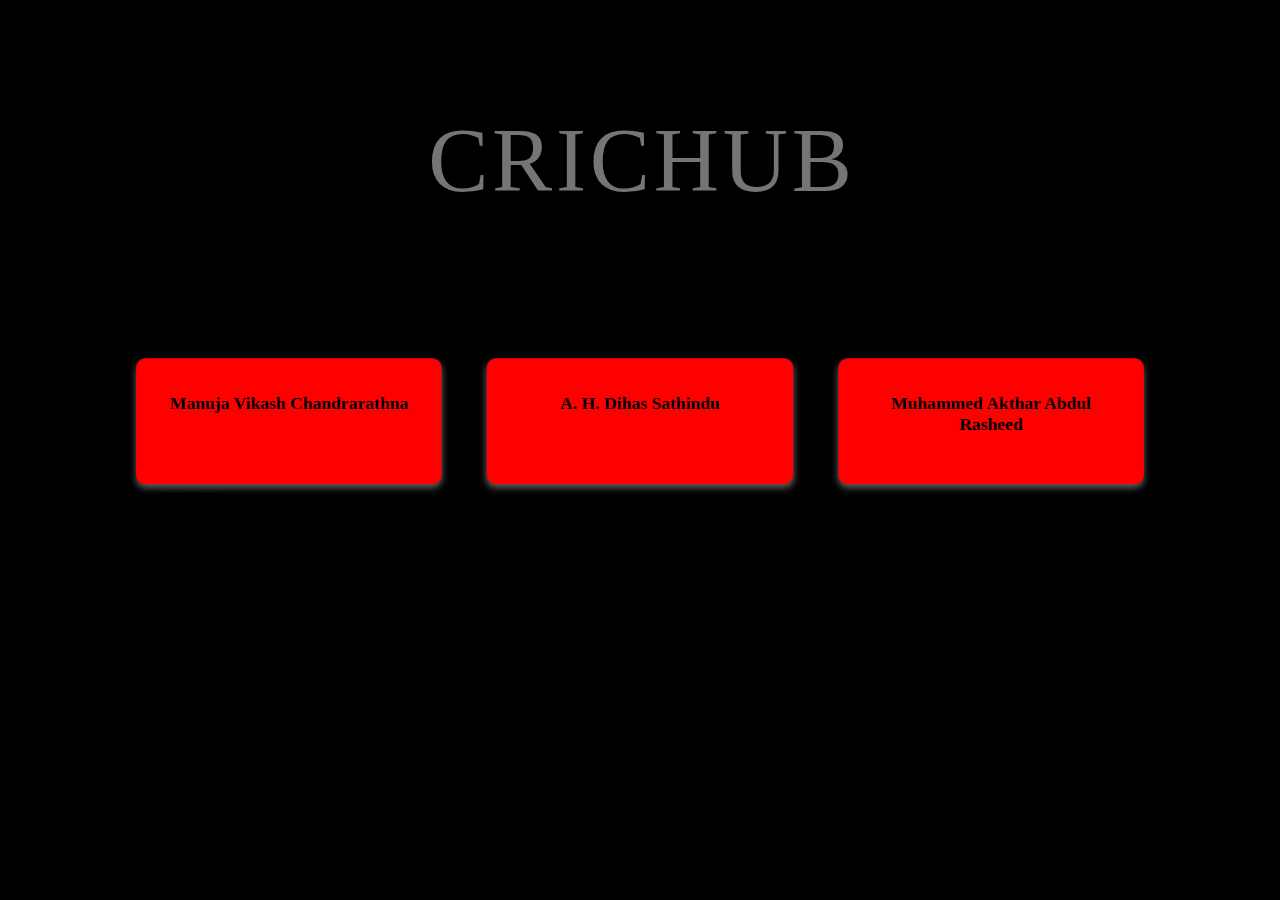
<file: index.html>
<!DOCTYPE html>
<html lang="en">
  <head>
    <meta charset="UTF-8" />
    <meta http-equiv="X-UA-Compatible" content="IE=edge" />
    <meta name="viewport" content="width=device-width, initial-scale=1.0" />
    <title>Presentation Page</title>
    <link rel="stylesheet" href="presentation.css" />
    <link rel="icon" type="image/png" href="images/pageicon.png" />
  </head>
  <meta
    http-equiv="refresh"
    content="4;student2.html" 
     />


  <body>
    <div class="title">
      <span style="--i: 1">C</span>
      <span style="--i: 2">R</span>
      <span style="--i: 3">I</span>
      <span style="--i: 4">C</span>
      <span style="--i: 5">H</span>
      <span style="--i: 6">U</span>
      <span style="--i: 7">B</span>
    </div>
    <div class="center">
      <div class="card">
        <div class="container">
          <h3><b>Manuja Vikash Chandrarathna</b></h3>
          <p>IIT No : 20221355</p>
        </div>
      </div>

      <div class="card">
        <div class="container">
          <h3><b>A. H. Dihas Sathindu</b></h3>
          <p>IIT No : 20221486</p>
        </div>
      </div>

      <div class="card">
        <div class="container">
          <h3><b>Muhammed Akthar Abdul Rasheed</b></h3>
          <p>IIT No : 20220707</p>
        </div>
      </div>

      <!-- <div class="card">
        <div class="container">
          <h3><b>Suhaib</b></h3>
          <p>IIT No :</p>
        </div>
      </div> -->
    </div>
  </body>
</html>
</file>
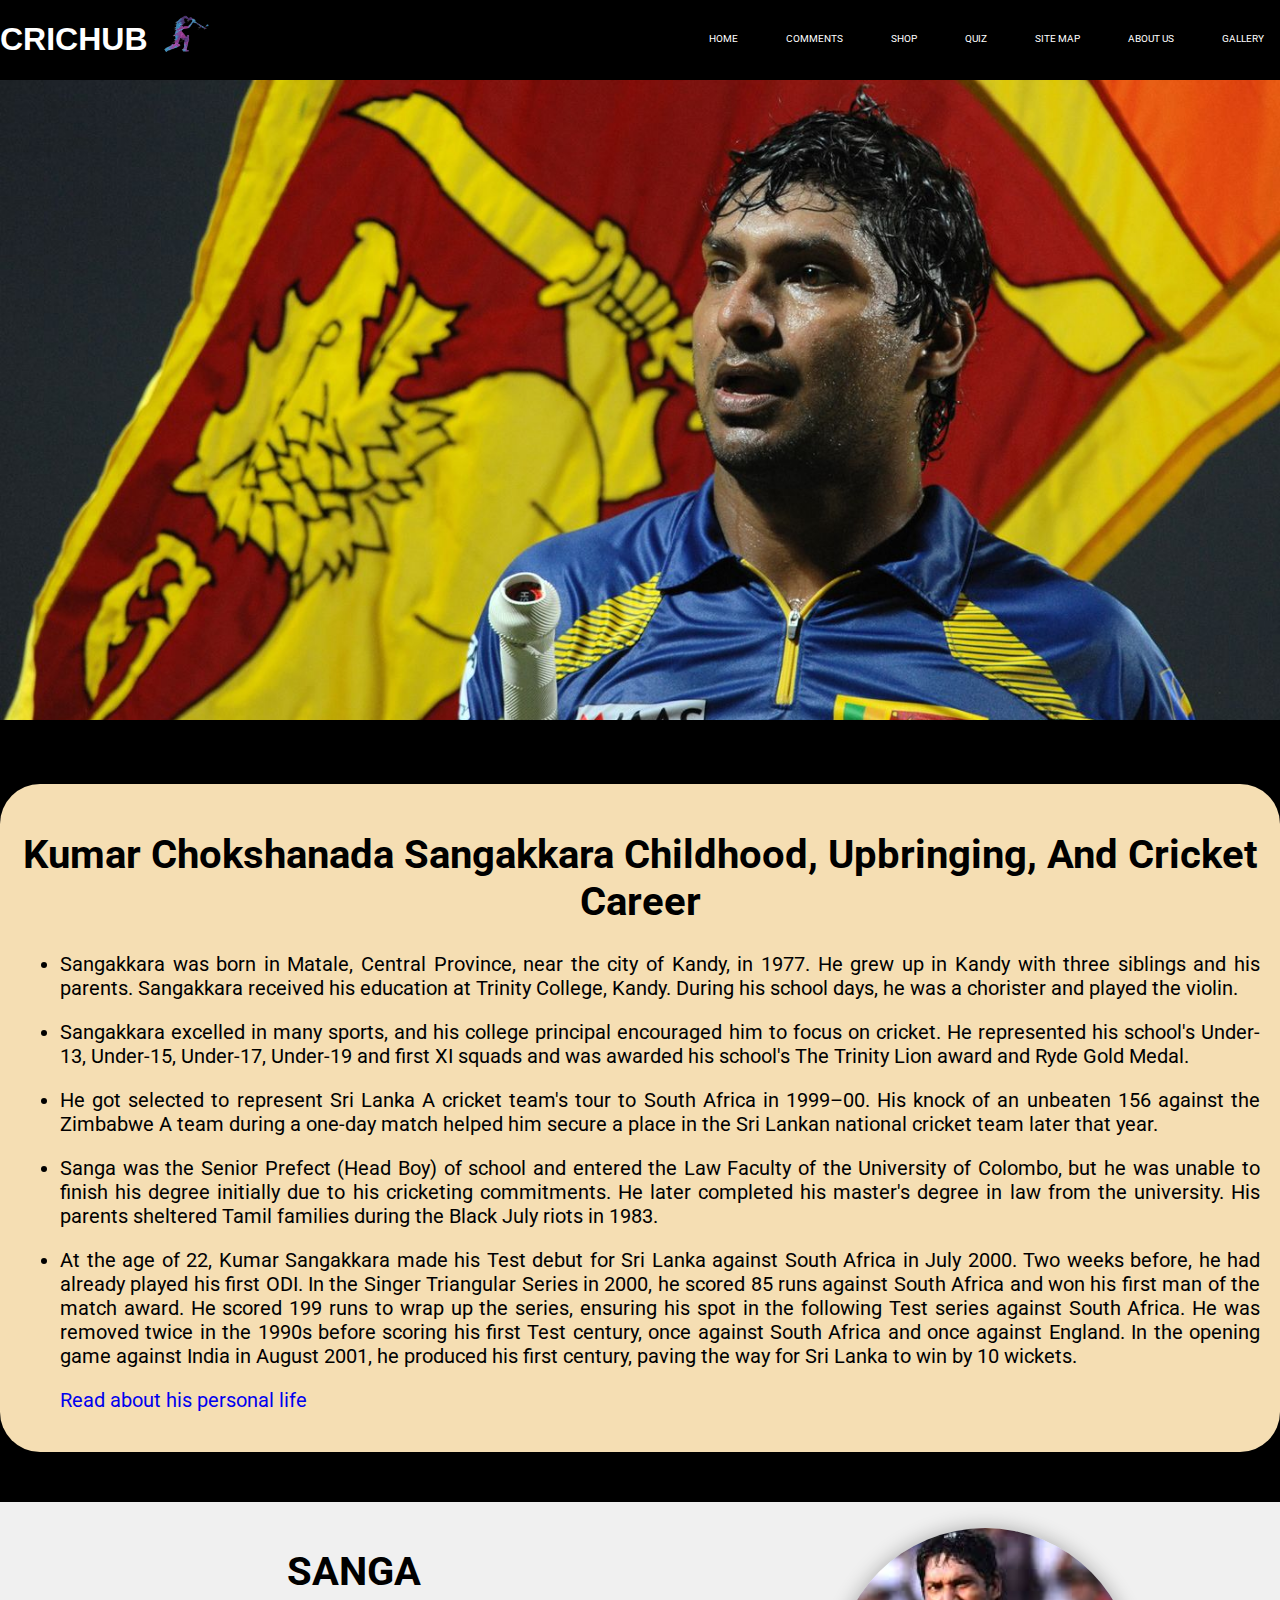
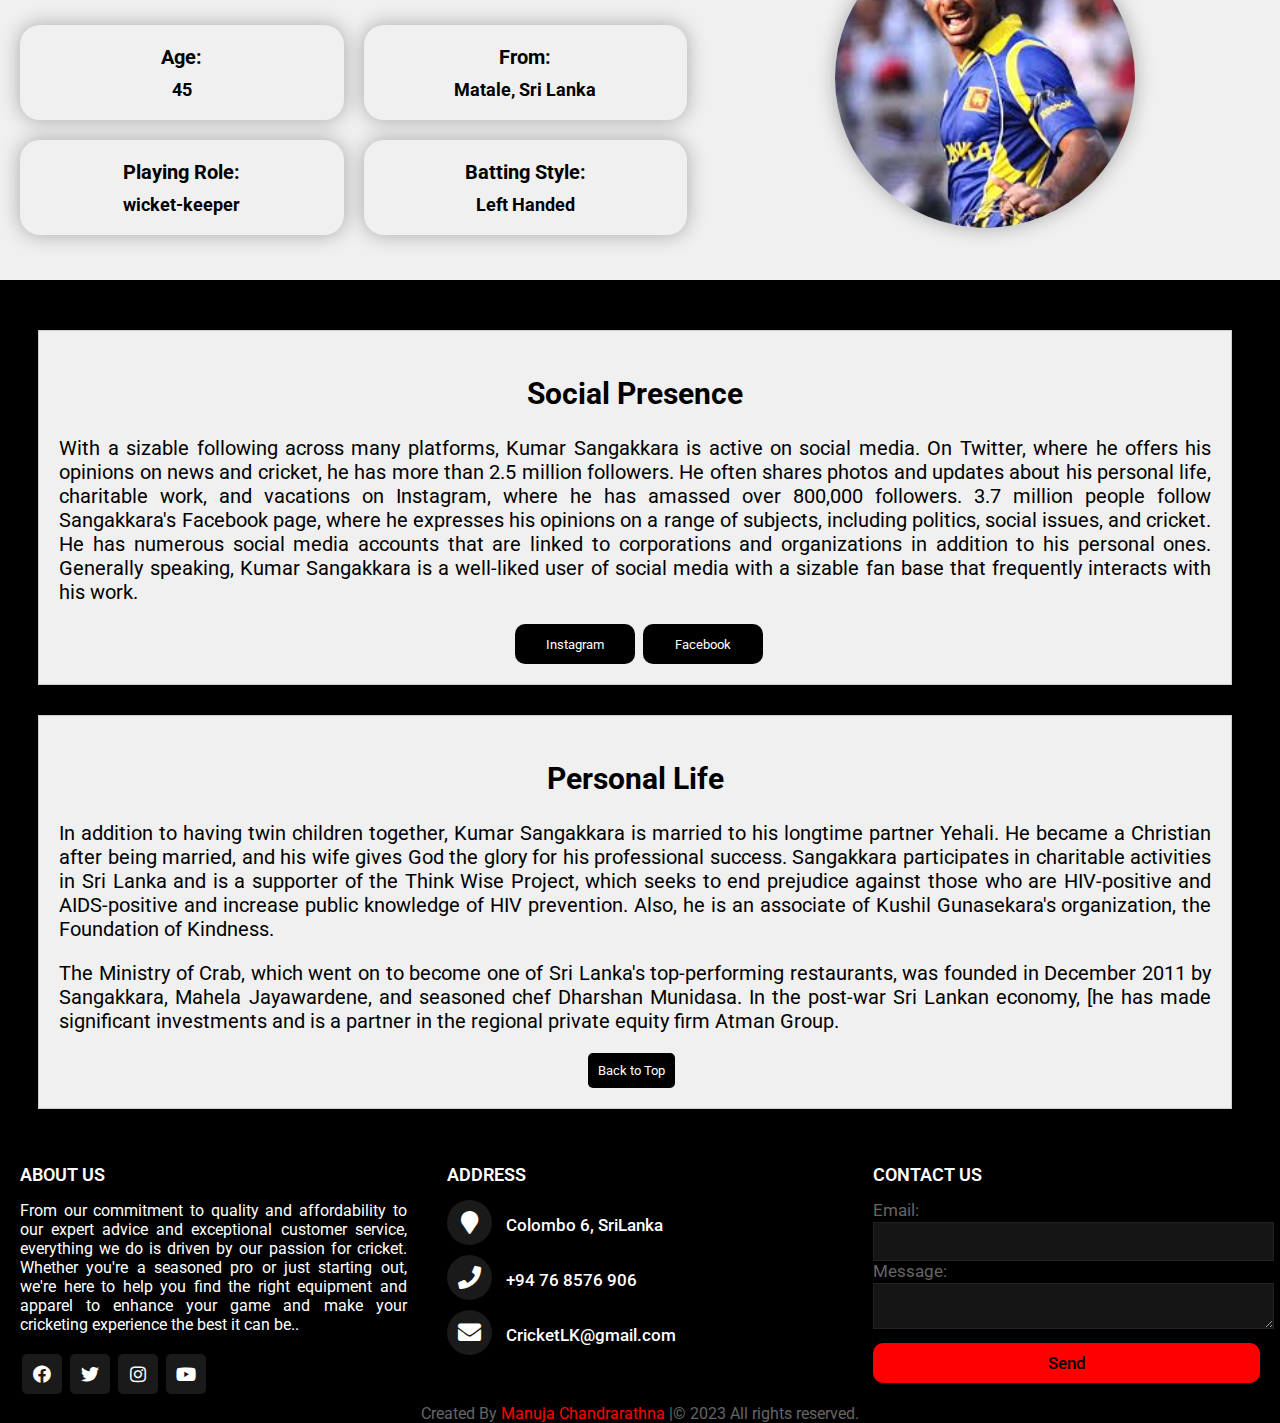
<file: additional.html>
<!DOCTYPE html>
<html lang="en">
  <head>
    <meta charset="UTF-8" />
    <meta http-equiv="X-UA-Compatible" content="IE=edge" />
    <meta name="viewport" content="width=device-width, initial-scale=1.0" />
    <title>Kumar Chokshanada Sangakkara</title>
    <link
      rel="stylesheet"
      href="https://cdnjs.cloudflare.com/ajax/libs/font-awesome/5.15.3/css/all.min.css"
    />
    <link
      href="https://fonts.googleapis.com/css?family=Roboto"
      rel="stylesheet"
    />
    <link
      href="https://fonts.googleapis.com/css?family=Lato"
      rel="stylesheet"
    />
    <link
      href="https://fonts.googleapis.com/css?family=Montserrat"
      rel="stylesheet"
    />
    <link rel="preconnect" href="https://fonts.gstatic.com" />
    <link
      href="https://fonts.googleapis.com/css2?family=Lobster&display=swap"
      rel="stylesheet"
    />
    <link rel="stylesheet" href="additional.css" />
    <link rel="stylesheet" href="navbar.css" />
    <link rel="icon" href="/img/pageicon.png" />
    <script src="https://code.jquery.com/jquery-3.6.0.min.js"></script>
  </head>
  <body>
    <header>
      <div class="container">
        <h1 class="logo">CRICHUB</h1>
        <img src="img/logo.jpeg" class="logoimage" />
      </div>
      <input type="checkbox" id="nav_toggle" class="nav_toggle" />
      <nav>
        <ul class="navbar">
          <li><a href="student2.html">Home</a></li>
          <li><a href="comments.html">Comments</a></li>
          <li><a href="shop.html">Shop</a></li>
          <li><a href="quiz.html">Quiz</a></li>
          <li><a href="#site_map">Site Map</a></li>
          <li><a href="#details">About Us</a></li>
          <li><a href="#gallery">Gallery</a></li>
        </ul>
      </nav>
      <label for="nav_toggle" class="nav_toogle_label">
        <span class="checkbox"></span>
      </label>
    </header>
    <div class="background-slider">
      <div class="slide"></div>
      <div class="slide"></div>
      <div class="slide"></div>
      <div class="slide"></div>
      <div class="slide"></div>
    </div>
    <div class="aboutinfo">
      <h1>
        Kumar Chokshanada Sangakkara Childhood, Upbringing, And Cricket Career
      </h1>
      <ul class="intro">
        <li>
          <p>
            Sangakkara was born in Matale, Central Province, near the city of
            Kandy, in 1977. He grew up in Kandy with three siblings and his
            parents. Sangakkara received his education at Trinity College,
            Kandy. During his school days, he was a chorister and played the
            violin.
          </p>
        </li>
        <li>
          <p>
            Sangakkara excelled in many sports, and his college principal
            encouraged him to focus on cricket. He represented his school's
            Under-13, Under-15, Under-17, Under-19 and first XI squads and was
            awarded his school's The Trinity Lion award and Ryde Gold Medal.
          </p>
        </li>
        <li>
          <p>
            He got selected to represent Sri Lanka A cricket team's tour to
            South Africa in 1999–00. His knock of an unbeaten 156 against the
            Zimbabwe A team during a one-day match helped him secure a place in
            the Sri Lankan national cricket team later that year.
          </p>
        </li>
        <li>
          <p>
            Sanga was the Senior Prefect (Head Boy) of school and entered the
            Law Faculty of the University of Colombo, but he was unable to
            finish his degree initially due to his cricketing commitments. He
            later completed his master's degree in law from the university. His
            parents sheltered Tamil families during the Black July riots in
            1983.
          </p>
        </li>
        <li>
          <p>
            At the age of 22, Kumar Sangakkara made his Test debut for Sri Lanka
            against South Africa in July 2000. Two weeks before, he had already
            played his first ODI. In the Singer Triangular Series in 2000, he
            scored 85 runs against South Africa and won his first man of the
            match award. He scored 199 runs to wrap up the series, ensuring his
            spot in the following Test series against South Africa. He was
            removed twice in the 1990s before scoring his first Test century,
            once against South Africa and once against England. In the opening
            game against India in August 2001, he produced his first century,
            paving the way for Sri Lanka to win by 10 wickets.
          </p>
          <a href="#con"> Read about his personal life</a>
        </li>
      </ul>
    </div>
    <div class="sanga-container">
      <div class="left-side">
        <h1>Sanga</h1>
        <div class="key-info-grid">
          <div class="age">
            <h2>Age:</h2>
            <p>45</p>
          </div>
          <div class="from">
            <h2>From:</h2>
            <p>Matale, Sri Lanka</p>
          </div>
          <div class="type">
            <h2>Playing Role:</h2>
            <p>wicket-keeper</p>
          </div>
          <div class="hander">
            <h2>Batting Style:</h2>
            <p>Left Handed</p>
          </div>
        </div>
      </div>
      <div class="right-side">
        <img src="img/sanga/sanga2.jpeg" alt="kholi" />
      </div>
    </div>
    <div class="about-social">
      <h2>Social Presence</h2>
      <p>
        With a sizable following across many platforms, Kumar Sangakkara is
        active on social media. On Twitter, where he offers his opinions on news
        and cricket, he has more than 2.5 million followers. He often shares
        photos and updates about his personal life, charitable work, and
        vacations on Instagram, where he has amassed over 800,000 followers. 3.7
        million people follow Sangakkara's Facebook page, where he expresses his
        opinions on a range of subjects, including politics, social issues, and
        cricket. He has numerous social media accounts that are linked to
        corporations and organizations in addition to his personal ones.
        Generally speaking, Kumar Sangakkara is a well-liked user of social
        media with a sizable fan base that frequently interacts with his work.
      </p>
      <div class="social-buttons">
        <a href="https://www.instagram.com/sangalefthander/?hl=en"
          ><button>Instagram</button></a
        >
        <a href="https://www.facebook.com/Official.Kumar.Sangakkara/"
          ><button>Facebook</button></a
        >
      </div>
    </div>

    <div class="conclusion" id="con">
      <h2>Personal Life</h2>
      <p>
        In addition to having twin children together, Kumar Sangakkara is
        married to his longtime partner Yehali. He became a Christian after
        being married, and his wife gives God the glory for his professional
        success. Sangakkara participates in charitable activities in Sri Lanka
        and is a supporter of the Think Wise Project, which seeks to end
        prejudice against those who are HIV-positive and AIDS-positive and
        increase public knowledge of HIV prevention. Also, he is an associate of
        Kushil Gunasekara's organization, the Foundation of Kindness.
      </p>

      <p>
        The Ministry of Crab, which went on to become one of Sri Lanka's
        top-performing restaurants, was founded in December 2011 by Sangakkara,
        Mahela Jayawardene, and seasoned chef Dharshan Munidasa. In the post-war
        Sri Lankan economy, [he has made significant investments and is a
        partner in the regional private equity firm Atman Group.
      </p>

      <div class="backtotop">
        <a href="#"><button>Back to Top</button></a>
      </div>
    </div>
    <div id="footer-placeholder"></div>
    <script>
      $(function () {
        $("#nav-placeholder").load("navbar.html");
      });

      $(function () {
        $("#footer-placeholder").load("footer.html");
      });
    </script>
  </body>
</html>
</file>
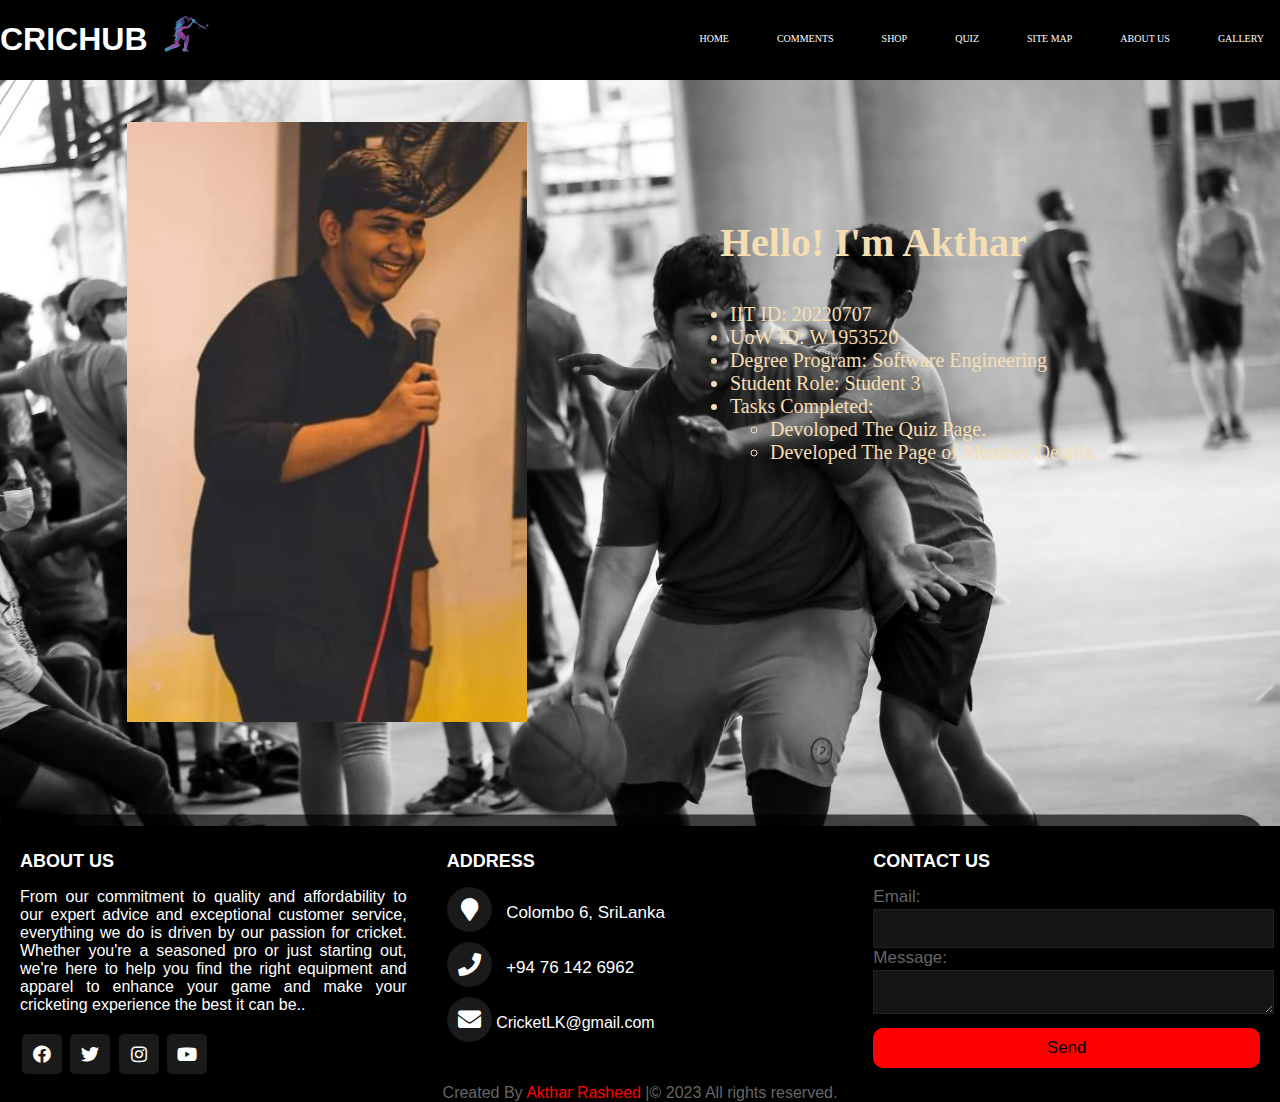
<file: akthar-editor-page.html>
<!DOCTYPE html>
<html lang="en">
<head>
    <meta charset="UTF-8">
    <meta http-equiv="X-UA-Compatible" content="IE=edge">
    <meta name="viewport" content="width=device-width, initial-scale=1.0">
    <title>Editor Akthar</title>
    <link rel="stylesheet" href="navbar.css">
    <link rel="stylesheet" href="akthar-editor-page.css">
    <link rel="stylesheet" href="footer.css">
    <link rel="icon" href="img/pageicon.png"/>
    <link rel="stylesheet" href="https://cdnjs.cloudflare.com/ajax/libs/font-awesome/5.15.3/css/all.min.css"/>
</head>
<body>
    <header>
        <div class="container">
            <h1 class="logo"> CRICHUB
            </h1><img src="img/logo.png" class="logoimage" alt="logo">
        </div>
        <input type="checkbox" id="nav_toggle" class="nav_toggle">
        <nav>
          <ul class="navbar">
            <li><a href="student2.html">Home</a></li>
            <li><a href="comments.html">Comments</a></li>
            <li><a href="shop.html">Shop</a></li>
            <li><a href="quiz.html">Quiz</a></li>
            <li><a href="#site_map">Site Map</a></li>
            <li><a href="student_details.html">About Us</a></li>
            <li><a href="#gallery">Gallery</a></li>
          </ul>
        </nav>
        <label for="nav_toggle" class="nav_toggle_label">
            <span class="checkbox"></span>
        </label>
    </header> <br><br><br><br>

    <img class="photo" src="img/bg4.jpg" alt="Image of Akthar">
		<div class="info">
			<h1>Hello! I'm <span>Akthar</span></h1>
			<ul class="list">
				<li>IIT ID: 20220707</li>
				<li>UoW ID: W1953520</li>
				<li>Degree Program: Software Engineering</li>
				<li>Student Role: Student 3</li>
				<li>Tasks Completed:
					<ul>
						<li>Devoloped The Quiz Page.</li>
						<li>Developed The Page of Member Details.</li>
					</ul>
				</li>
			</ul>
		</div>

        <footer>
            <div class="footer-content">
              <div class="first box">
                <h2>About us</h2>
                <div class="content">
                    <p>From our commitment to quality and affordability to our expert advice and exceptional customer service, everything we do is driven by our passion for cricket. Whether you're a seasoned pro or just starting out, we're here to help you find the right equipment and apparel to enhance your game and make your cricketing experience the best it can be..</p>
                    <div class="social">
                      <a href="https://www.facebook.com/" target="_blank"><span <i class="fab fa-facebook"></i></span></a>
                      <a href="https://twitter.com/" target="_blank"><span <i class="fab fa-twitter"></i></span></a>
                      <a href="https://www.instagram.com/" target="_blank"><span <i class="fab fa-instagram"></i></span></a>
                      <a href="https://www.youtube.com/" target="_blank"><span <i class="fab fa-youtube"></i></span></a>
                  </div>
                </div>
              </div>
              <div class="second box">
                <h2>Address</h2>
                <div class="content">
                  <div class="place">
                    <span class="fa fa-map-marker"></span>
                    <span class="text">Colombo 6, SriLanka</span>
                  </div>
                  <div class="phone">
                    <span class="fa fa-phone"></span>
                    <span class="text">+94 76 142 6962</span>
                  </div>
                  <div class="email">
                    <span class="fa fa-envelope"></span>
                    <a>CricketLK@gmail.com</a>
                  </div>
                </div>
              </div>
              <div class="third box">
                <h2>Contact us</h2>
                <div class="content">
                  <form action="#">
                  <div class="email">
                    <div class="text">Email:</div>
                      <input type="email" required>
                    </div>
                    <div class="msg">
                      <div class="text">Message:</div>
                        <textarea cols="25" rows="2" required></textarea>
                      </div>
                      <div class="btn">
                        <button type="submit">Send</button>
                      </div>
                  </form>
                  </div>
                </div>
              </div>
              <div class="under">
                <div class="center">
                    <span class="credit">Created By <a href="akthar-editor-page.html">Akthar Rasheed</a> | </span>
                    <span>&#169; 2023 All rights reserved.</span>
                </div>
            </div>
          </footer>

</body>
</html>
</file>
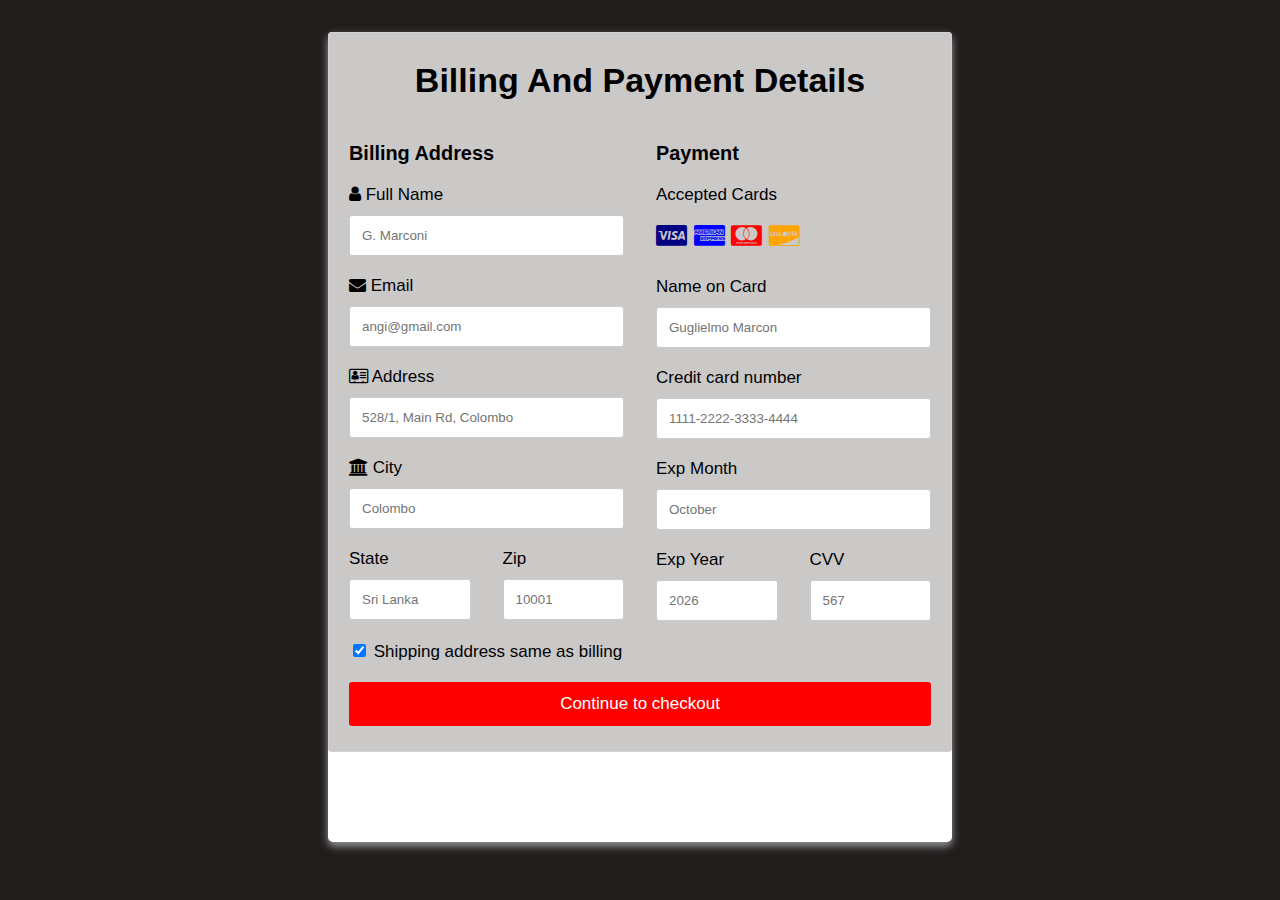
<file: checkout.html>
<!DOCTYPE html>
<html lang="en">
<head>
    <meta charset="UTF-8">
    <meta http-equiv="X-UA-Compatible" content="IE=edge">
    <meta name="viewport" content="width=device-width, initial-scale=1.0">
    <meta name="viewport" content="width=device-width, initial-scale=1">
    <link rel="stylesheet" href="https://cdnjs.cloudflare.com/ajax/libs/font-awesome/4.7.0/css/font-awesome.min.css">
    <title>Checkout</title>
    <link rel="stylesheet" href="checkout.css" />
    <link rel="icon" type="image/png" href="/Student 2/images/pageicon.png"/>
</head>
<div class="card">
<div class="row">
  <div class="col-75">
    <div class="container">
      <form action="#">
        <h1 class="center">Billing And Payment Details</h1>
        <div class="row">
          <div class="col-50">
            <h3>Billing Address</h3>
            <label for="fname"><i class="fa fa-user"></i> Full Name</label>
            <input type="text" id="fname" name="firstname" placeholder="G. Marconi">
            <label for="email"><i class="fa fa-envelope"></i> Email</label>
            <input type="text" id="email" name="email" placeholder="angi@gmail.com">
            <label for="adr"><i class="fa fa-address-card-o"></i> Address</label>
            <input type="text" id="adr" name="address" placeholder="528/1, Main Rd, Colombo" required>
            <label for="city"><i class="fa fa-institution"></i> City</label>
            <input type="text" id="city" name="city" placeholder="Colombo"required >

            <div class="row">
              <div class="col-50">
                <label for="state">State</label>
                <input type="text" id="state" name="state" placeholder="Sri Lanka" >
              </div>
              <div class="col-50">
                <label for="zip">Zip</label>
                <input type="text" id="zip" name="zip" placeholder="10001" >
              </div>
            </div>
          </div>

          <div class="col-50">
            <h3>Payment</h3>
            <label for="fname">Accepted Cards</label>
            <div class="icon-container">
              <i class="fa fa-cc-visa" style="color:navy;"></i>
              <i class="fa fa-cc-amex" style="color:blue;"></i>
              <i class="fa fa-cc-mastercard" style="color:red;"></i>
              <i class="fa fa-cc-discover" style="color:orange;"></i>
            </div>
            <label for="cname">Name on Card</label>
            <input type="text" id="cname" name="cardname" placeholder="Guglielmo Marcon">
            <label for="ccnum">Credit card number</label>
            <input type="text" id="ccnum" name="cardnumber" placeholder="1111-2222-3333-4444" required>
            <label for="expmonth">Exp Month</label>
            <input type="text" id="expmonth" name="expmonth" placeholder="October"required>
            <div class="row">
              <div class="col-50">
                <label for="expyear">Exp Year</label>
                <input type="text" id="expyear" name="expyear" placeholder="2026"required>
              </div>
              <div class="col-50">
                <label for="cvv">CVV</label>
                <input type="text" id="cno" name="cvv" placeholder="567" required>
              </div>
            </div>
          </div>
          
        </div>
        <label>
          <input type="checkbox" checked="none" name="sameadr"> Shipping address same as billing
        </label>
        <input type="submit" value="Continue to checkout" class="btn" id="myBtn">
        <div id="myModal" class="modal">

          <!-- Modal content -->
          <div class="modal-content" id="xx">
            <a href="shop.html"><span class="close">&times;</span></a>
            <h2>PAYMENT SUCCESSFUL</h2>
            <h4>YOUR ORDER IS PLACED THANK YOU</h4>
          </div>
        </div>
      </form>
    </div>
  </div>

</div>
</div>
<script> 
        // Get the modal
var modal = document.getElementById("myModal");

// Get the button that opens the modal
var btn = document.getElementById("myBtn");

// Get the button close
var span = document.getElementsByClassName("close")[0];

// When the user clicks on the button, open the modal
btn.onclick = function() {
  var num = document.getElementById("ccnum").value;
  var exp = document.getElementById("expmonth").value;
  var yr = document.getElementById("expyear").value;
  var ct = document.getElementById("city").value;
  var cvv = document.getElementById("cno").value;
  
  if( !num || !exp || !yr || !cvv || !ct){
   
  }
  else{
    modal.style.display = "block";
    return false;
  }
}

// When the user clicks on <span> (x), close the modal
span.onclick = function() {
  modal.style.display = "none";
}

</script>
</body>
</html>
</file>
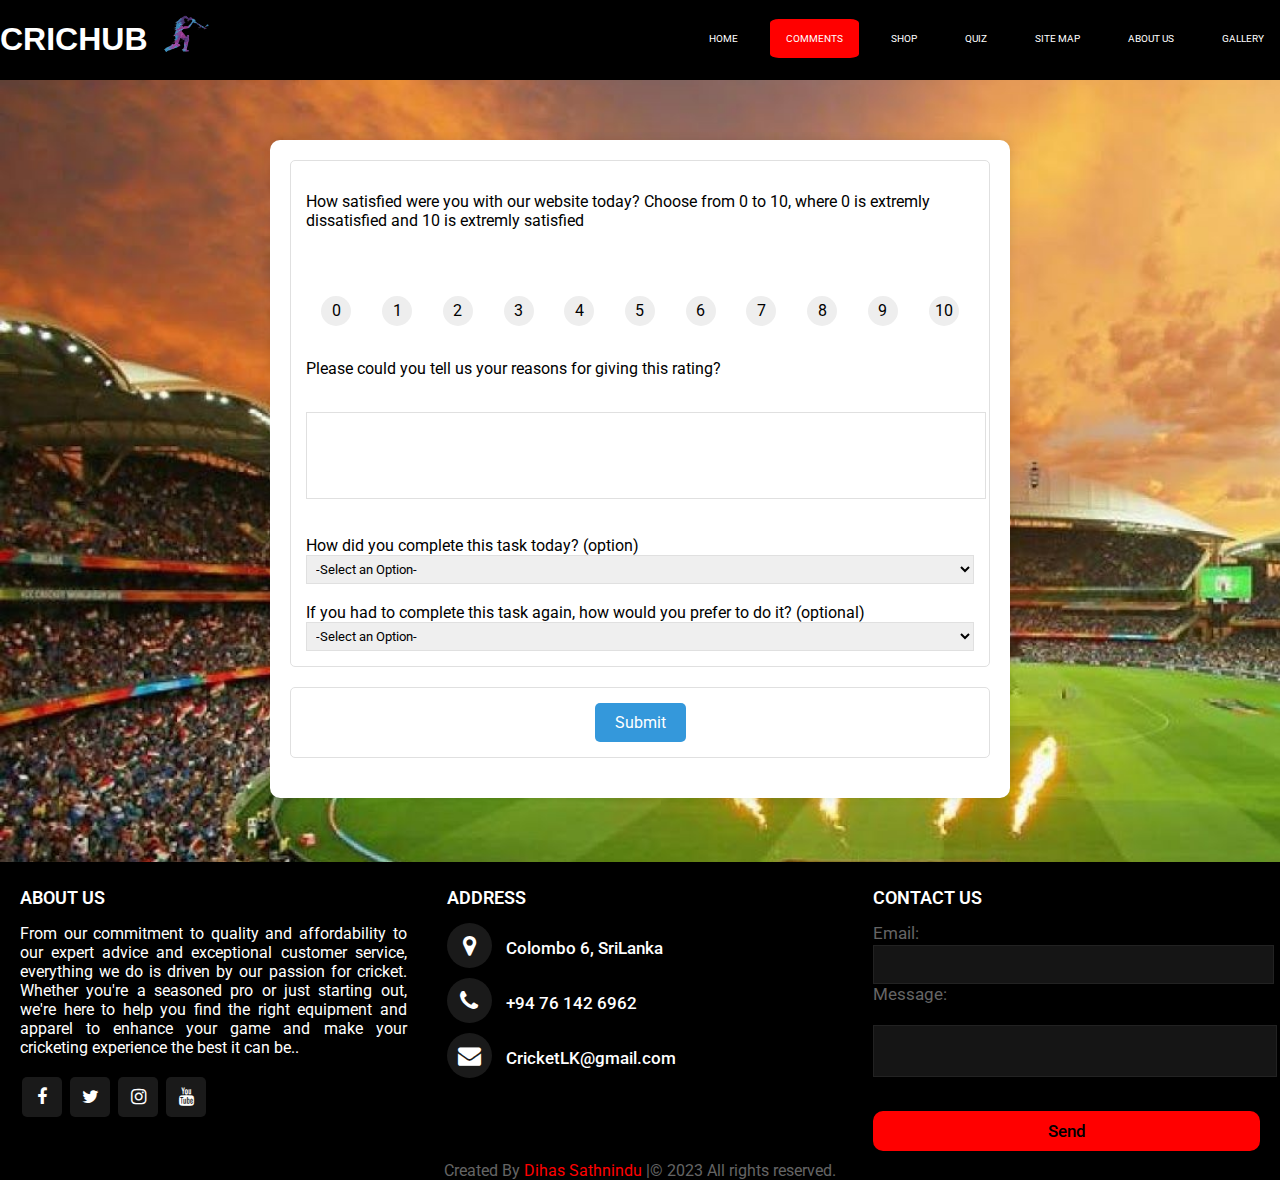
<file: comments.html>
<!DOCTYPE html>
<html lang="en">
<head>
    <meta charset="UTF-8">
    <meta http-equiv="X-UA-Compatible" content="IE=edge">
    <meta name="viewport" content="width=device-width, initial-scale=1.0">
    <title>Feedback Form</title>
    <link href="https://fonts.googleapis.com/css?family=Roboto:400,700" rel="stylesheet">
    <link rel="stylesheet" href="comments.css">
    <link rel="stylesheet" href="navbar.css">
    <link rel="stylesheet" href="https://cdnjs.cloudflare.com/ajax/libs/font-awesome/4.7.0/css/font-awesome.min.css">
    <link rel="stylesheet" href="footer.css">
    <link rel="stylesheet" href="main.css">
    <link href="https://fonts.googleapis.com/css?family=Roboto" rel="stylesheet">
    <link href="https://fonts.googleapis.com/css?family=Lato" rel="stylesheet">
    <link href="https://fonts.googleapis.com/css?family=Montserrat" rel="stylesheet">
    <link rel="preconnect" href="https://fonts.gstatic.com">
    <link href="https://fonts.googleapis.com/css2?family=Lobster&display=swap" rel="stylesheet">
    <link rel="icon" type="image/png" href="images/pageicon.png">
</head>
<body>
    <header>
        <div class="container">
            <h1 class="logo"> CRICHUB
            </h1><img src="logo3.png" class="logoimage" alt="logo">
        </div>
        <input type="checkbox" id="nav_toggle" class="nav_toggle">
        <nav>
            <ul class="navbar">
                <li><a href="student2.html" >Home</a></li>
                <li><a href="comments.html" class="active">Comments</a></li>
                <li><a href="shop.html">Shop</a></li>
                <li><a href="quiz.html">Quiz</a></li>
                <li><a href="site_map">Site Map</a></li>
                <li><a href="#About_us">About Us</a></li>
                <li><a href="#gallery">Gallery</a></li>
            </ul>
        </nav>
        <label for="nav_toggle" class="nav_toogle_label">
            <span class="checkbox"></span>
        </label>
    </header> <br><br><br><br>

    <div class="comment-holder">
        <div class="Q1">
            <div class="Q1-text">
                <p>How satisfied were you with our website today? Choose from 0 to 10, where 0 is extremly dissatisfied and 10 is extremly 
                    satisfied
                </p>
            </div>
            <div class="Q1-content">
                <form class="Q1-form">
                    <input type="radio"  name="number-selection" id="0" value="0">
                    <label class="radio-label" for="0">0</label>
                    
                    <input type="radio"  name="number-selection" id="1" value="1">
                    <label class="radio-label" for="1">1</label>

                    <input type="radio"  name="number-selection" id="2" value="2">
                    <label class="radio-label" for="2">2</label>

                    <input type="radio"  name="number-selection" id="3" value="3">
                    <label class="radio-label" for="3">3</label>

                    <input type="radio"  name="number-selection" id="4" value="4">
                    <label class="radio-label" for="4">4</label>

                    <input type="radio"  name="number-selection" id="5" value="5">
                    <label class="radio-label" for="5">5</label>

                    <input type="radio"  name="number-selection" id="6" value="6">
                    <label class="radio-label" for="6">6</label>

                    <input type="radio"  name="number-selection" id="7" value="7">
                    <label class="radio-label" for="7">7</label>

                    <input type="radio"  name="number-selection" id="8" value="8">
                    <label class="radio-label" for="8">8</label>

                    <input type="radio"  name="number-selection" id="9" value="9">
                    <label class="radio-label" for="9">9</label>

                    <input type="radio"  name="number-selection" id="10" value="10">
                    <label class="radio-label" for="10">10</label>

                    
                </form>

        </div>
        <div class="Q2-content">
            <form>
                <label for="feedback" class="question2">Please could you tell us your reasons for giving this rating?</label><br>
                    <textarea name="feedback" id="feedback" cols="30" rows="5"></textarea>
            </form>
        </div>
        <div class="Q3-content">
            <form>
                <label for="feedback2">How did you complete this task today? (option) </label>
                <select name="options" id="feedback2">
                <option value="">-Select an Option-</option>
                <option value="phone">phone</option>
                <option value="website">Website</option>
                <option value="webchat">Webchat</option>
                <option value="social-media">Social media</option>
                <option value="email">Email</option>
                </select>
            </form><br>
            
        </div>
        <div class="Q4-content">
            <form>
                <label for="feedback3">If you had to complete this task again, how would you prefer to do it? (optional)</label><br>
                <select name="options2" id="feedback3">
                    <option value="">-Select an Option-</option>
                <option value="phone">phone</option>
                <option value="website">Website</option>
                <option value="webchat">Webchat</option>
                <option value="social-media">Social media</option>
                <option value="email">Email</option>
                </select>
            </form>
        </div>
    </div>
    <div class="form-submit">
        <button type="submit">Submit</button>
    </div>

    </div>
    

    <footer>
        <div class="footer-content">
            <div class="first box">
                <h2>About us</h2>
                <div class="content">
                    <p>From our commitment to quality and affordability to our expert advice and exceptional customer service, everything we do is driven by our passion for cricket. Whether you're a seasoned pro or just starting out, we're here to help you find the right equipment and apparel to enhance your game and make your cricketing experience the best it can be..</p>
                    <div class="social">
                        <a href="#"><span class="fa fa-facebook-f"></span></a>
                        <a href="#"><span class="fa fa-twitter"></span></a>
                        <a href="#"><span class="fa fa-instagram"></span></a>
                        <a href="#"><span class="fa fa-youtube"></span></a>
                    </div>
                </div>
            </div>

            <div class="second box">
                <h2>Address</h2>
                <div class="content">
                    <div class="place">
                        <span class="fa fa-map-marker"></span>
                        <span class="text">Colombo 6, SriLanka</span>
                    </div>
                    <div class="phone">
                        <span class="fa fa-phone"></span>
                        <span class="text">+94 76 142 6962</span>
                    </div>
                    <div class="email">
                        <span class="fa fa-envelope"></span>
                        <span class="text">CricketLK@gmail.com</span>
                    </div>
                </div>
            </div>
            <div class="third box">
                <h2>Contact us</h2>
                <div class="content">
                    <form action="#">
                        <div class="email">
                            <div class="text">Email:</div>
                            <input type="email">
                        </div>
                        <div class="msg">
                            <div class="text">Message:</div>
                            <textarea cols="25" rows="2"></textarea>

                        </div>
                        <div class="btn">
                            <button type="submit" id="sumbit">Send</button>
                        </div>
                    </form>
                </div>
            </div>
            </div>
            <div class="under">
                <div class="center">
                    <span class="credit">Created By <a href="Student2Info.html">Dihas Sathnindu</a> | </span>
                    <span>&#169; 2023 All rights reserved.</span>
                </div>
            </div>
    </footer>






<script src="form.js"></script>
</body>
</html>
</file>
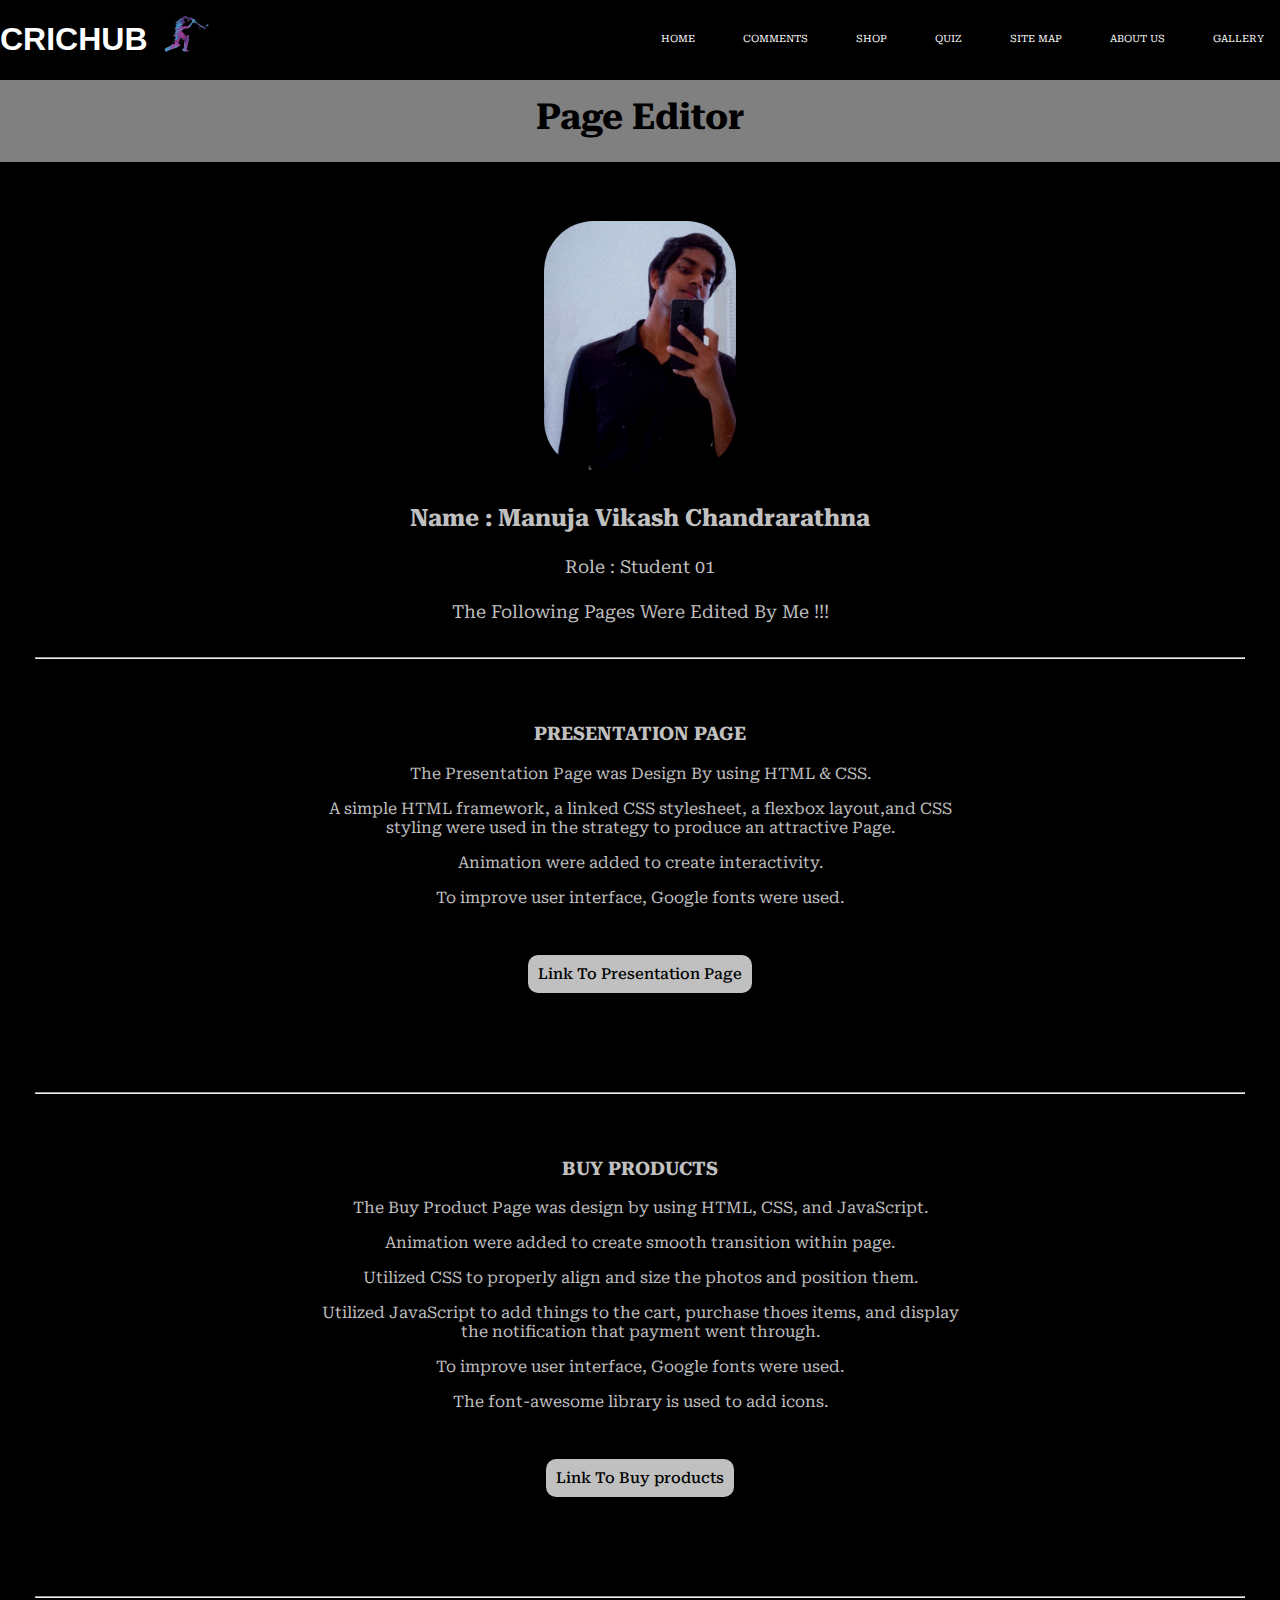
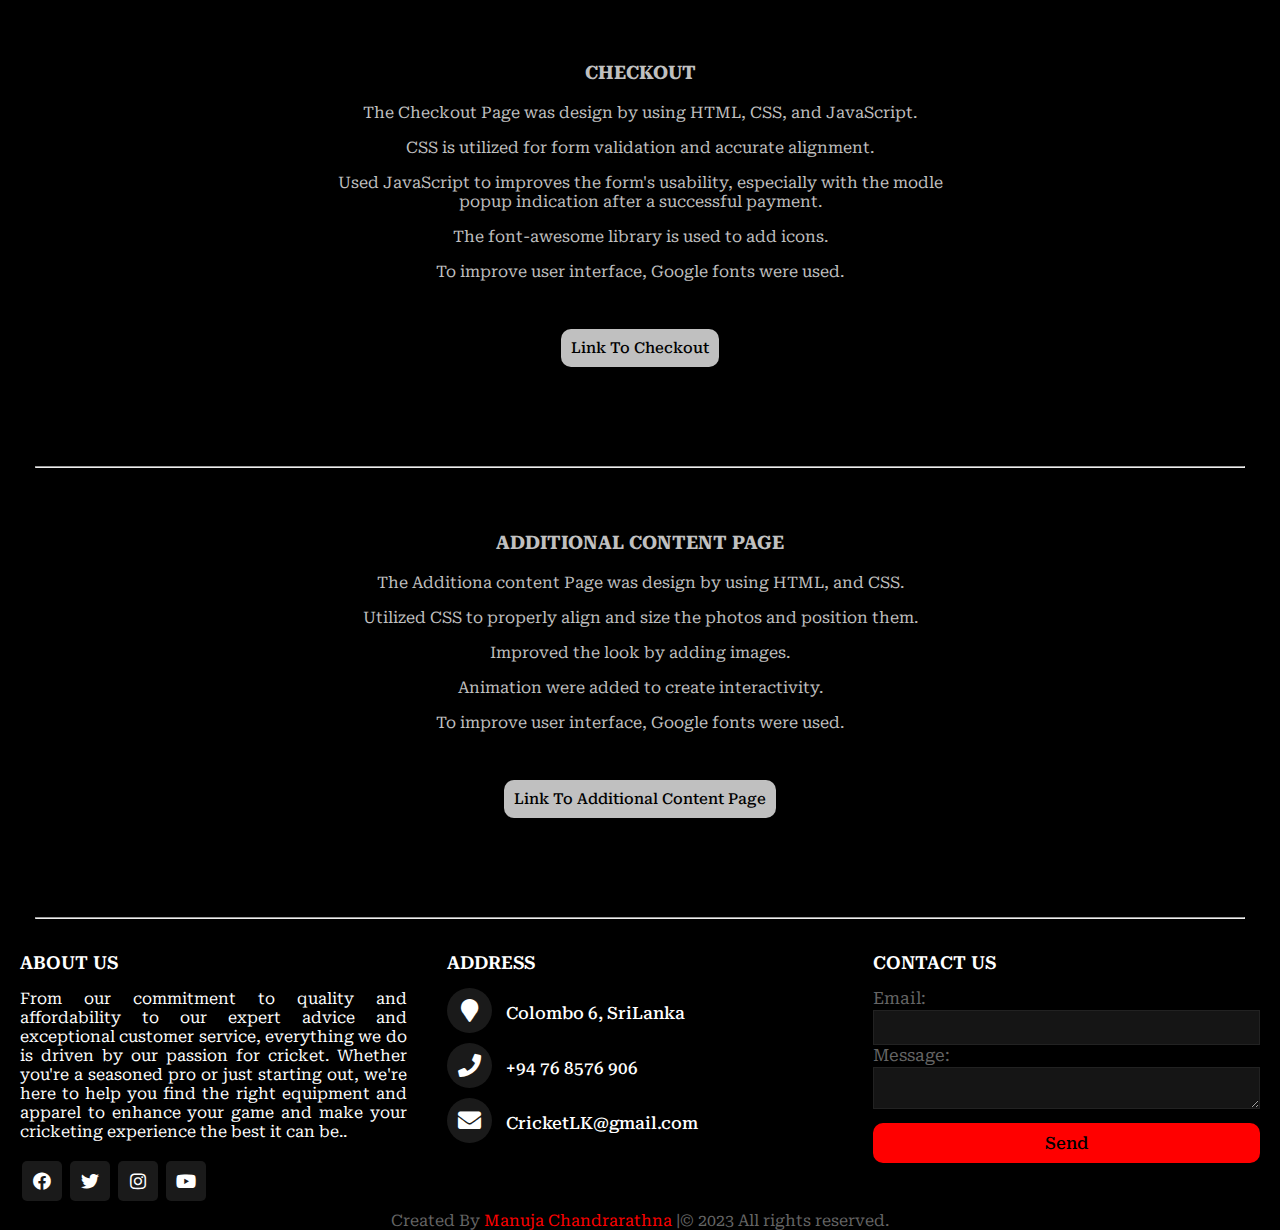
<file: editor.html>
<!DOCTYPE html>
<html lang="en">
  <head>
    <meta charset="UTF-8" />
    <meta http-equiv="X-UA-Compatible" content="IE=edge" />
    <meta name="viewport" content="width=device-width, initial-scale=1.0" />
    <title>Page Editor</title>
    <link rel="stylesheet" href="editor.css" />
    <link rel="stylesheet" href="navbar.css" />
    <link rel="icon" type="image/png" href="images/pageicon.png" />
    <script src="https://code.jquery.com/jquery-1.10.2.js"></script>
  </head>
  <body>
    <header>
      <div class="container">
        <h1 class="logo">CRICHUB</h1>
        <img src="img/logo.jpeg" class="logoimage" />
      </div>
      <input type="checkbox" id="nav_toggle" class="nav_toggle" />
      <nav>
        <ul class="navbar">
          <li><a href="student2.html">Home</a></li>
          <li><a href="comments.html">Comments</a></li>
          <li><a href="shop.html">Shop</a></li>
          <li><a href="quiz.html">Quiz</a></li>
          <li><a href="#site_map">Site Map</a></li>
          <li><a href="#details">About Us</a></li>
          <li><a href="#gallery">Gallery</a></li>
        </ul>
      </nav>
      <label for="nav_toggle" class="nav_toogle_label">
        <span class="checkbox"></span>
      </label>
    </header>
    <div class="header">
      <h1>Page Editor</h1>
    </div>

    <hr class="first" />
    <div class="details">
      <img src="img/mypic.jpg" alt="" class="myimg" />
      <h2>Name : Manuja Vikash Chandrarathna</h2>
      <h4>Role : Student 01</h4>
      <h4>The Following Pages Were Edited By Me !!!</h4>
    </div>
    <hr />
    <div class="about">
      <h3>Presentation Page</h3>
      <p>The Presentation Page was Design By using HTML & CSS.</p>
      <p>
        A simple HTML framework, a linked CSS stylesheet, a flexbox layout,and
        CSS styling were used in the strategy to produce an attractive Page.
      </p>
      <p>Animation were added to create interactivity.</p>
      <p>To improve user interface, Google fonts were used.</p>

      <button type="button" class="link-to-presn">
        <a href="index.html" id="btn">Link To Presentation Page</a>
      </button>
    </div>
    <hr />

    <div class="about">
      <h3>Buy products</h3>
      <p>The Buy Product Page was design by using HTML, CSS, and JavaScript.</p>
      <p>Animation were added to create smooth transition within page.</p>
      <p>
        Utilized CSS to properly align and size the photos and position them.
      </p>
      <p>
        Utilized JavaScript to add things to the cart, purchase thoes items, and
        display the notification that payment went through.
      </p>
      <p>To improve user interface, Google fonts were used.</p>
      <p>The font-awesome library is used to add icons.</p>

      <button type="button" class="link-to-presn">
        <a href="shop.html" id="btn">Link To Buy products</a>
      </button>
    </div>
    <hr />

    <div class="about">
      <h3>Checkout</h3>
      <p>The Checkout Page was design by using HTML, CSS, and JavaScript.</p>
      <p>CSS is utilized for form validation and accurate alignment.</p>
      <p>
        Used JavaScript to improves the form's usability, especially with the
        modle popup indication after a successful payment.
      </p>
      <p>The font-awesome library is used to add icons.</p>
      <p>To improve user interface, Google fonts were used.</p>

      <button type="button" class="link-to-presn">
        <a href="checkout.html" id="btn">Link To Checkout</a>
      </button>
      <hr />
    </div>

    <div class="about">
      <h3>Additional Content Page</h3>
      <p>The Additiona content Page was design by using HTML, and CSS.</p>
      <p>
        Utilized CSS to properly align and size the photos and position them.
      </p>
      <p>Improved the look by adding images.</p>
      <p>Animation were added to create interactivity.</p>
      <p>To improve user interface, Google fonts were used.</p>

      <button type="button" class="link-to-presn">
        <a href="additional.html" id="btn">Link To Additional Content Page</a>
      </button>
      <hr />
    </div>
    <div id="footer-placeholder"></div>

    <script>
      $(function () {
        $("#nav-placeholder").load("navbar.html");
      });

      $(function () {
        $("#footer-placeholder").load("footer.html");
      });
    </script>
  </body>
</html>
</file>
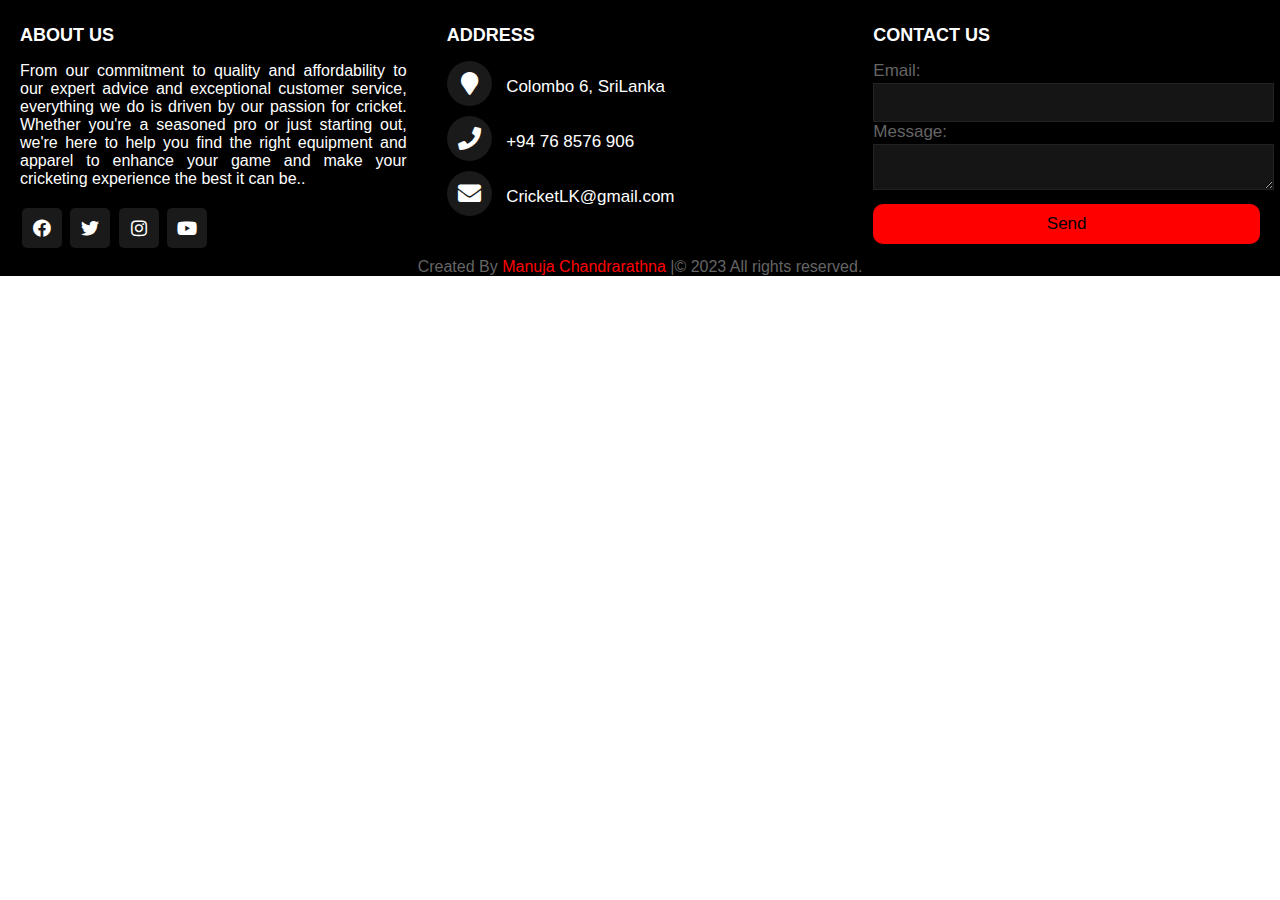
<file: footer.html>
<!DOCTYPE html>
<html lang="en">
<head>
    <meta charset="UTF-8">
    <meta http-equiv="X-UA-Compatible" content="IE=edge">
    <meta name="viewport" content="width=device-width, initial-scale=1.0">
    <link rel="stylesheet" href="footer.css" />
    <link rel="stylesheet" href="https://cdnjs.cloudflare.com/ajax/libs/font-awesome/5.15.3/css/all.min.css"/>
    <title></title>
</head>
<body>
    
    <footer>
        <div class="footer-content">
          <div class="first box">
            <h2>About us</h2>
            <div class="content">
                <p>From our commitment to quality and affordability to our expert advice and exceptional customer service, everything we do is driven by our passion for cricket. Whether you're a seasoned pro or just starting out, we're here to help you find the right equipment and apparel to enhance your game and make your cricketing experience the best it can be..</p>
                <div class="social">
                  <a href="https://www.facebook.com/" target="_blank"><span <i class="fab fa-facebook"></i></span></a>
                  <a href="https://twitter.com/" target="_blank"><span <i class="fab fa-twitter"></i></span></a>
                  <a href="https://instagram.com/manuja.vikash?igshid=ZDdkNTZiNTM=" target="_blank"><span <i class="fab fa-instagram"></i></span></a>
                  <a href="https://www.youtube.com/" target="_blank"><span <i class="fab fa-youtube"></i></span></a>
              </div>
            </div>
          </div>
          <div class="second box">
            <h2>Address</h2>
            <div class="content">
              <div class="place">
                <span class="fa fa-map-marker"></span>
                <span class="text">Colombo 6, SriLanka</span>
              </div>
              <div class="phone">
                <span class="fa fa-phone"></span>
                <span class="text">+94 76 8576 906</span>
              </div>
              <div class="email">
                <span class="fa fa-envelope"></span>
                <span class="text">CricketLK@gmail.com</span>
              </div>
            </div>
          </div>
          <div class="third box">
            <h2>Contact us</h2>
            <div class="content">
              <form action="#">
              <div class="email">
                <div class="text">Email:</div>
                  <input type="email" required>
                </div>
                <div class="msg">
                  <div class="text">Message:</div>
                    <textarea cols="25" rows="2" required></textarea>
                  </div>
                  <div class="btn">
                    <button type="submit">Send</button>
                  </div>
              </form>
              </div>
            </div>
          </div>
          <div class="under">
            <div class="center">
                <span class="credit">Created By <a href="editor.html">Manuja Chandrarathna</a> | </span>
                <span>&#169; 2023 All rights reserved.</span>
            </div>
        </div>
        </div>
      </footer>
    
    </body>
    </html>
</file>
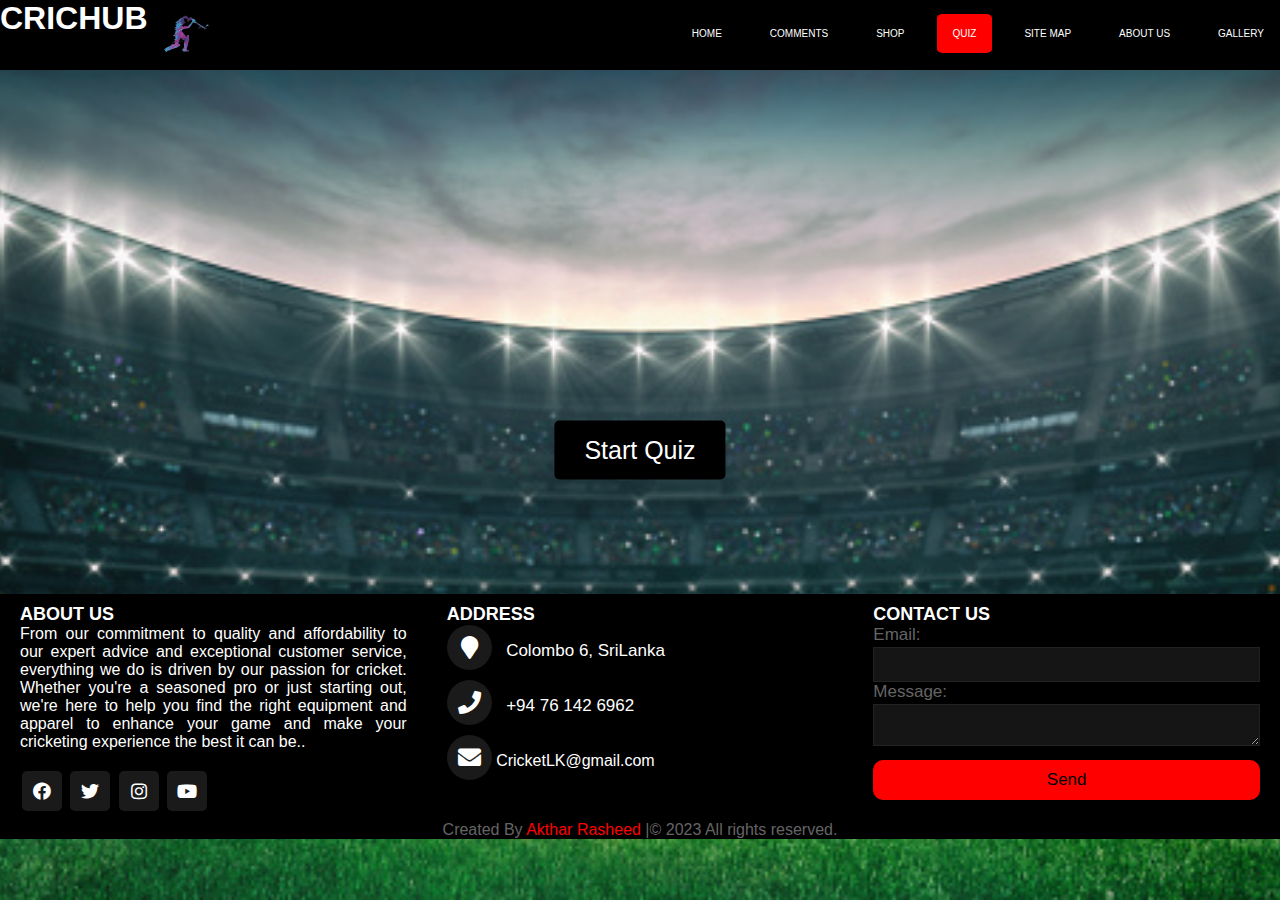
<file: quiz.html>
<!DOCTYPE html>
<!DOCTYPE html>
<html lang="en">
<head>
    <meta charset="UTF-8">
    <meta name="viewport" content="width=device-width, initial-scale=1.0">
    <title>Quiz</title>
    <link rel="stylesheet" href="quiz.css">
    <link rel="stylesheet" href="navbar.css">
    <link rel="stylesheet" href="footer.css">
    <link rel="icon" type="image/png" href="img/pageicon.png"/>
    <link rel="stylesheet" href="https://cdnjs.cloudflare.com/ajax/libs/font-awesome/5.15.3/css/all.min.css"/>
</head>
<body>
    <header>
        <div class="container">
            <h1 class="logo">CRICHUB
            </h1><img src="img/logo.png" class="logoimage">
        </div>
        <input type="checkbox" id="nav_toggle"class="nav_toggle">
        <nav>
          <ul class="navbar">
            <li><a href="student2.html" >Home</a></li>
            <li><a href="comments.html">Comments</a></li>
            <li><a href="shop.html">Shop</a></li>
            <li><a href="quiz.html" class="active">Quiz</a></li>
            <li><a href="#site_map">Site Map</a></li>
            <li><a href="student_details.html">About Us</a></li>
            <li><a href="#gallery">Gallery</a></li>
          </ul>
        </nav>
        <label for="nav_toggle" class="nav_toogle_label">
            <span class="checkbox"></span>
        </label>
      </header>
      <br><br><br><br><br>

    <div class="start"><button>Start Quiz</button></div>
    <div class="rules_box">
        <div class="rules-title"><span>Some Rules of this Quiz</span></div>
        <div class="rules-list">
            <div class="rules">1. You will have only <span>10 seconds</span> per each question.</div>
            <div class="rules">2. If the timer expires, you are unable to select any choice.</div>
            <div class="rules">3. You cannot change your mind after choosing your response.</div>
            <div class="rules">4. You will receive points based on how accurately you respond.</div>
            <div class="rules">5. While taking the quiz, there is no way to stop.</div>
            <div class="rules"><pre>                                      Good Luck!!!</pre></div>
        </div>
        <div class="other">
            <button class="quit">Exit Quiz</button>
            <button class="restart">Continue</button>
        </div>
    </div>

    <div class="quiz">
        <header>
            <div class="quiz-title">Fun Cricket Quiz</div>
            <div class="timer">
                <div class="time_left">Time Left</div>
                <div class="time">10</div>
            </div>
            <div class="timeline"></div>
        </header>
        <section>
            <div class="question"></div>
            <div class="answer_list"></div>
        </section>
        <div class="footer">
            <div class="total_question">
            </div>
            <button class="next_button">Next</button>
          </div>
    </div>

    <div class="result">
        <div class="icon">
            <i class="fas fa-brain"></i>
        </div>
        <div class="completed">You've completed the Quiz!</div>
        <div class="score"></div>
        <div class="other">
            <button class="restart">Replay Quiz</button>
            <button class="quit">Quit Quiz</button>
        </div>
    </div>

    <script src="questions.js"></script>
    <script src="script.js"></script>
    <div>
      <br><br><br><br><br><br><br><br><br><br><br><br><br><br>
      <br><br><br><br><br><br><br><br><br><br><br><br><br><br>
    <footer>

    
      <div class="footer-content">
        <div class="first box">
          <h2>About us</h2>
          <div class="content">
              <p>From our commitment to quality and affordability to our expert advice and exceptional customer service, everything we do is driven by our passion for cricket. Whether you're a seasoned pro or just starting out, we're here to help you find the right equipment and apparel to enhance your game and make your cricketing experience the best it can be..</p>
              <div class="social">
                  <a href="https://www.facebook.com/" target="_blank"><span <i class="fab fa-facebook"></i></span></a>
                  <a href="https://twitter.com/" target="_blank"><span <i class="fab fa-twitter"></i></span></a>
                  <a href="https://www.instagram.com/" target="_blank"><span <i class="fab fa-instagram"></i></span></a>
                  <a href="https://www.youtube.com/" target="_blank"><span <i class="fab fa-youtube"></i></span></a>
              </div>
          </div>
        </div>
        <div class="second box">
          <h2>Address</h2>
          <div class="content">
              <div class="place">
                  <span class="fa fa-map-marker"></span>
                  <span class="text">Colombo 6, SriLanka</span>
              </div>
              <div class="phone">
                  <span class="fa fa-phone"></span>
                  <span class="text">+94 76 142 6962</span>
              </div>
              <div class="email">
                  <span class="fa fa-envelope"></span>
                  <a>CricketLK@gmail.com</a>
              </div>
          </div>
      </div>
        <div class="third box">
          <h2>Contact us</h2>
          <div class="content">
            <form action="#">
            <div class="email">
              <div class="text">Email:</div>
                <input type="email" required>
              </div>
              <div class="msg">
                <div class="text">Message:</div>
                  <textarea cols="25" rows="2" required></textarea>
                </div>
                <div class="btn">
                  <button type="submit">Send</button>
                </div>
            </form>
            </div>
          </div>
        </div>
        <div class="under">
          <div class="center">
              <span class="credit">Created By <a href="akthar-editor-page.html">Akthar Rasheed</a> | </span>
              <span>&#169; 2023 All rights reserved.</span>
          </div>
      </div>
      </div>
    </div>
  </footer>
</body>
</html>
</file>
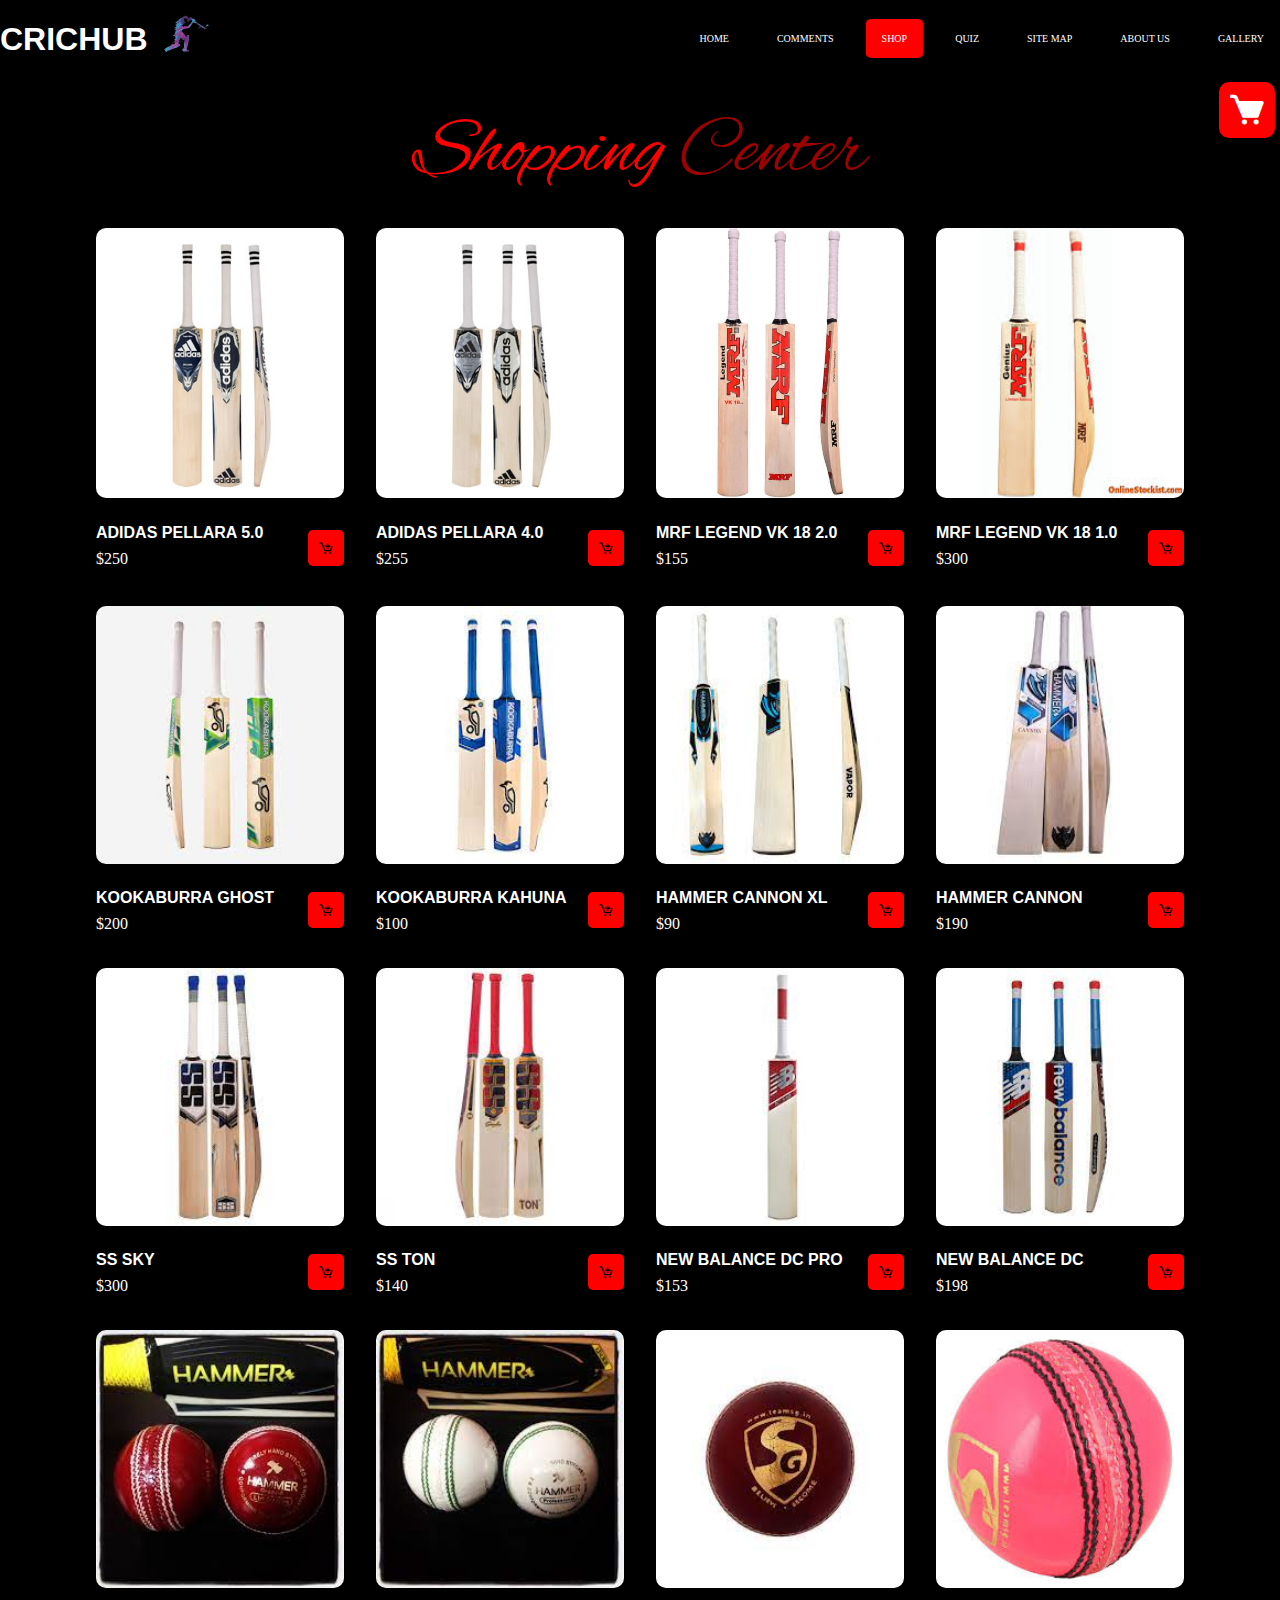
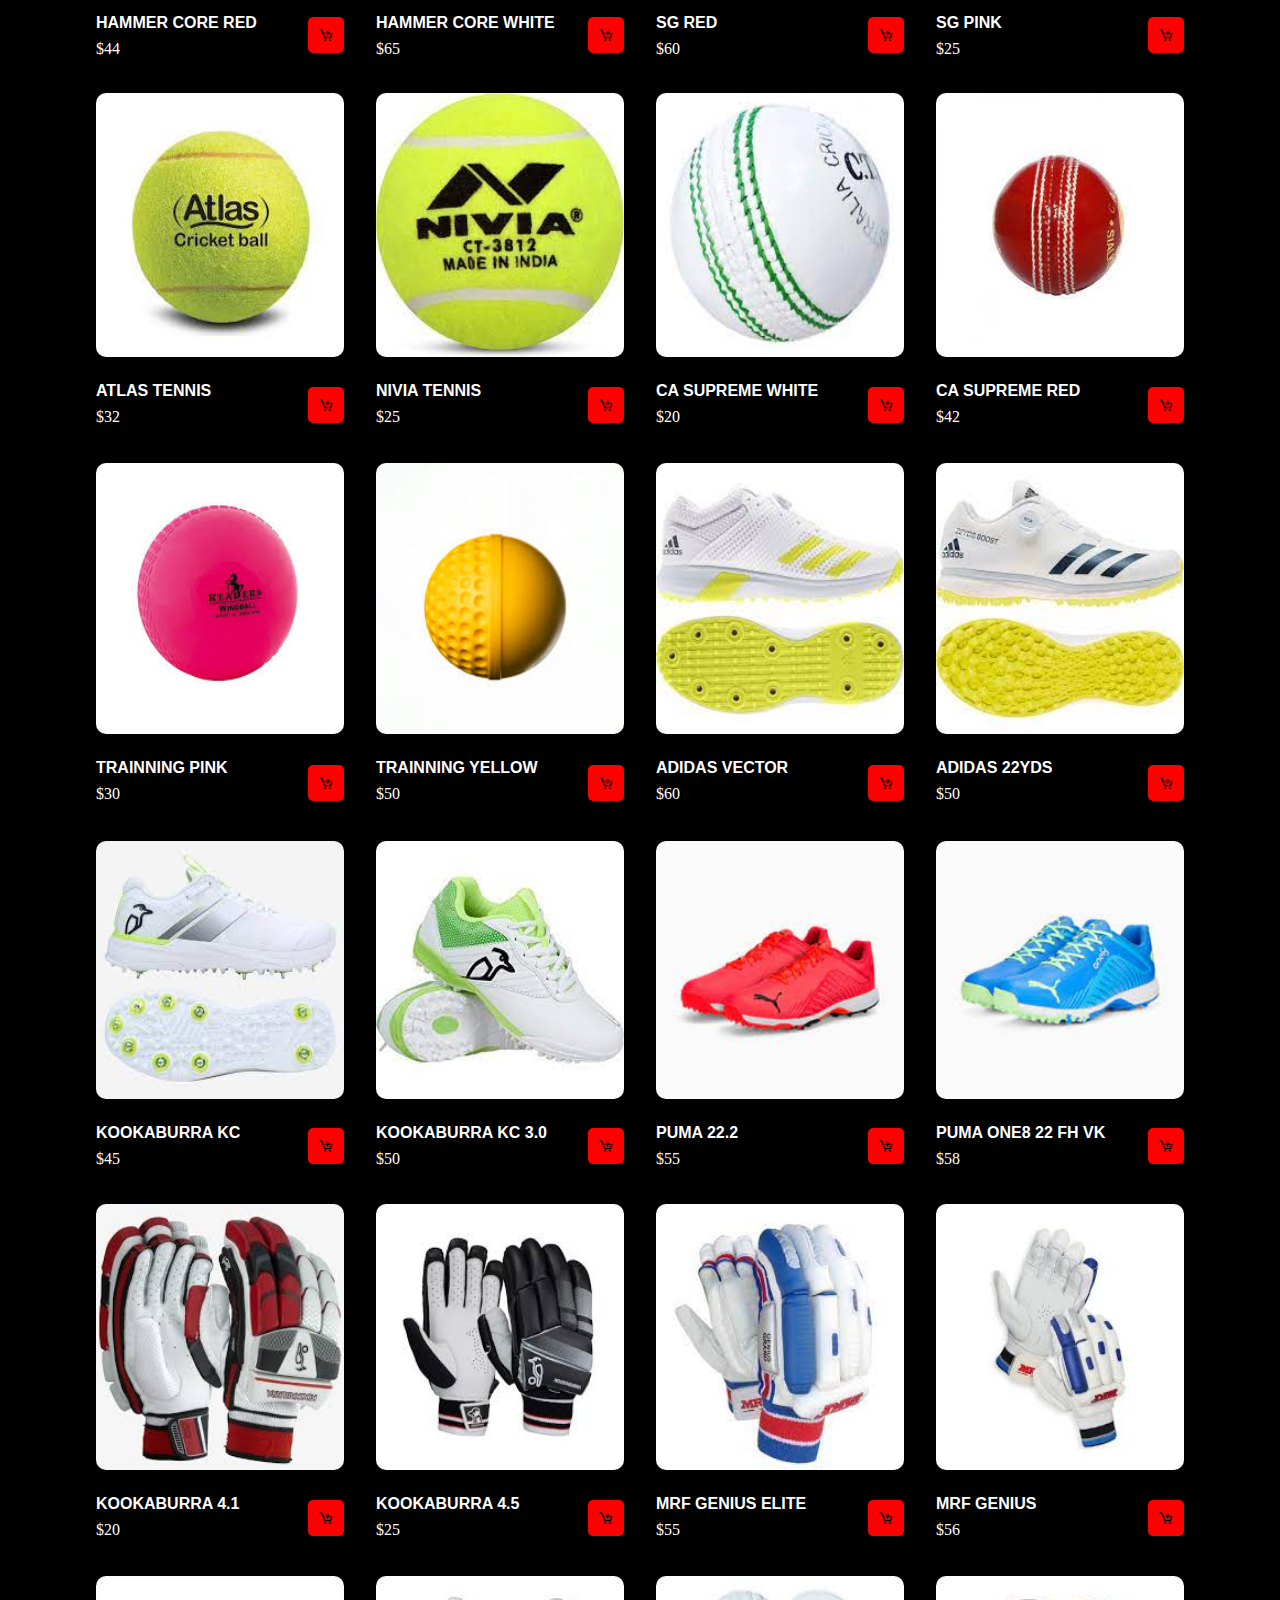
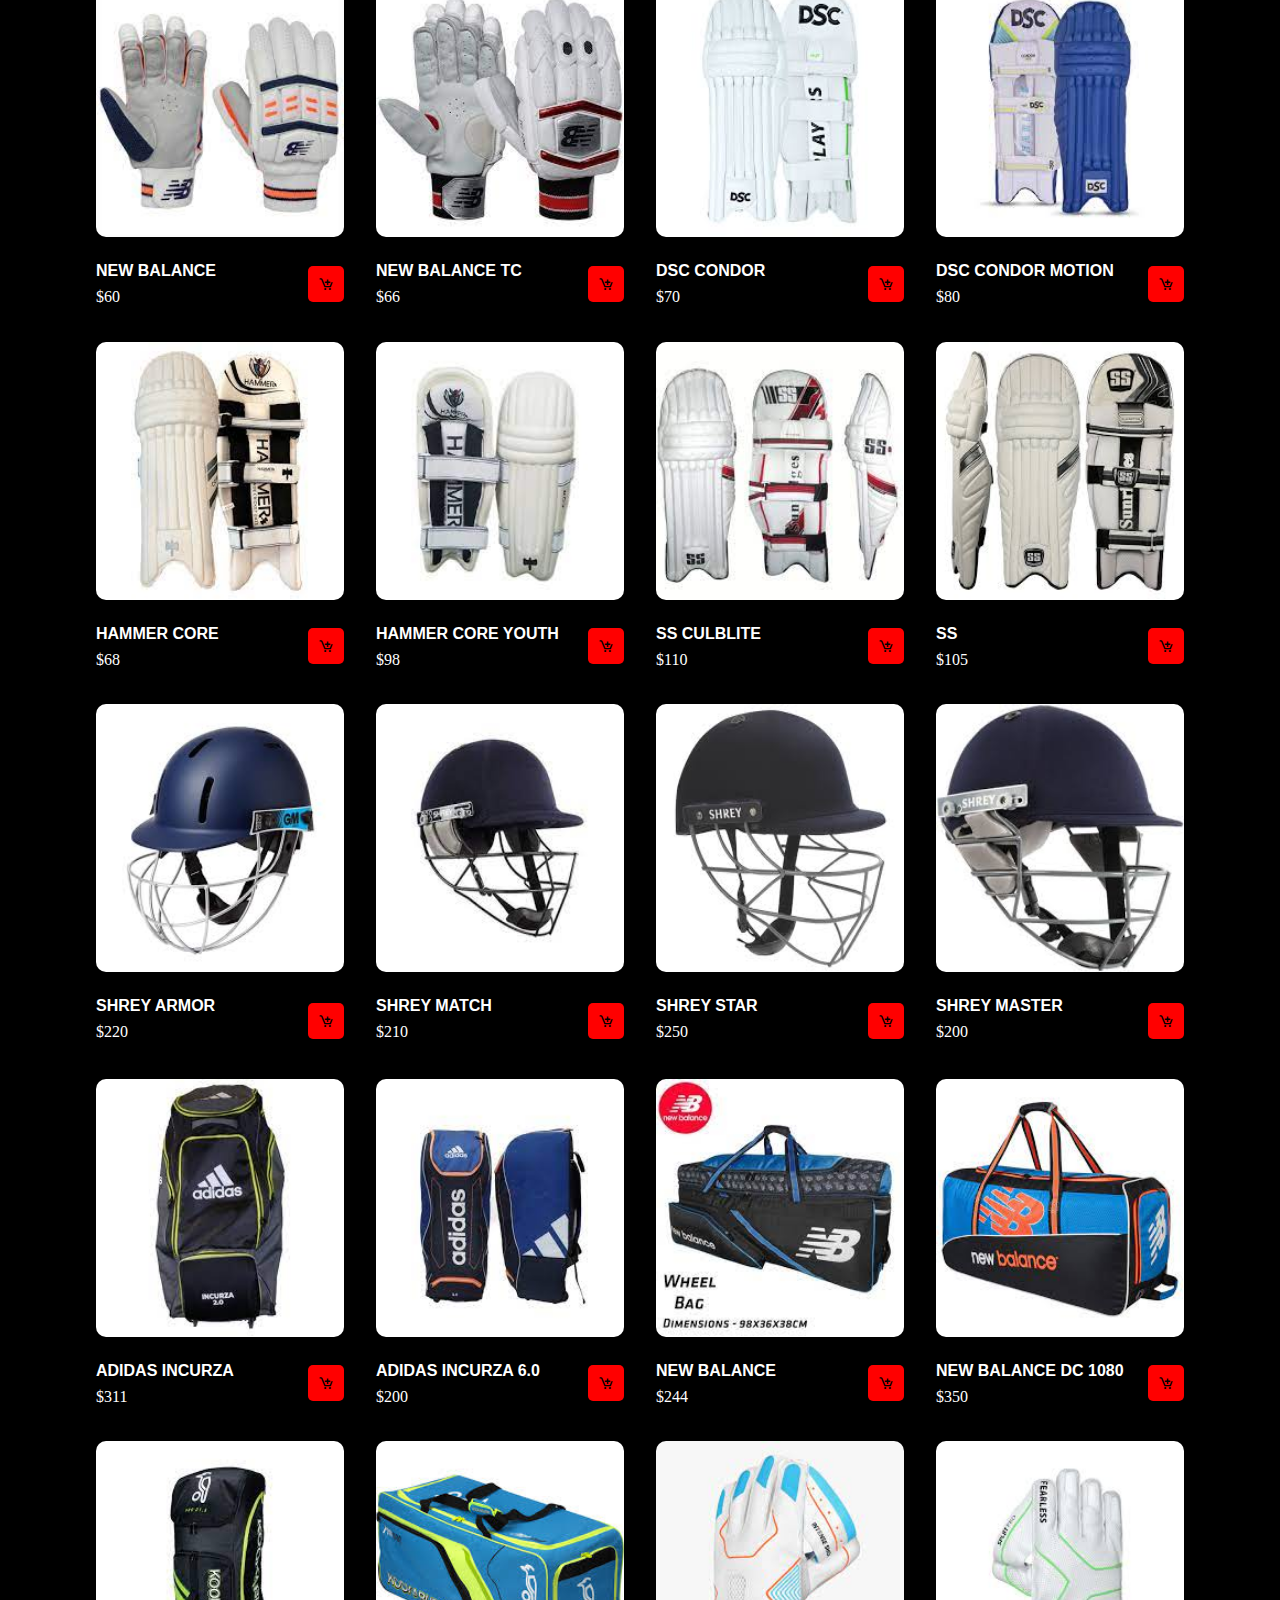
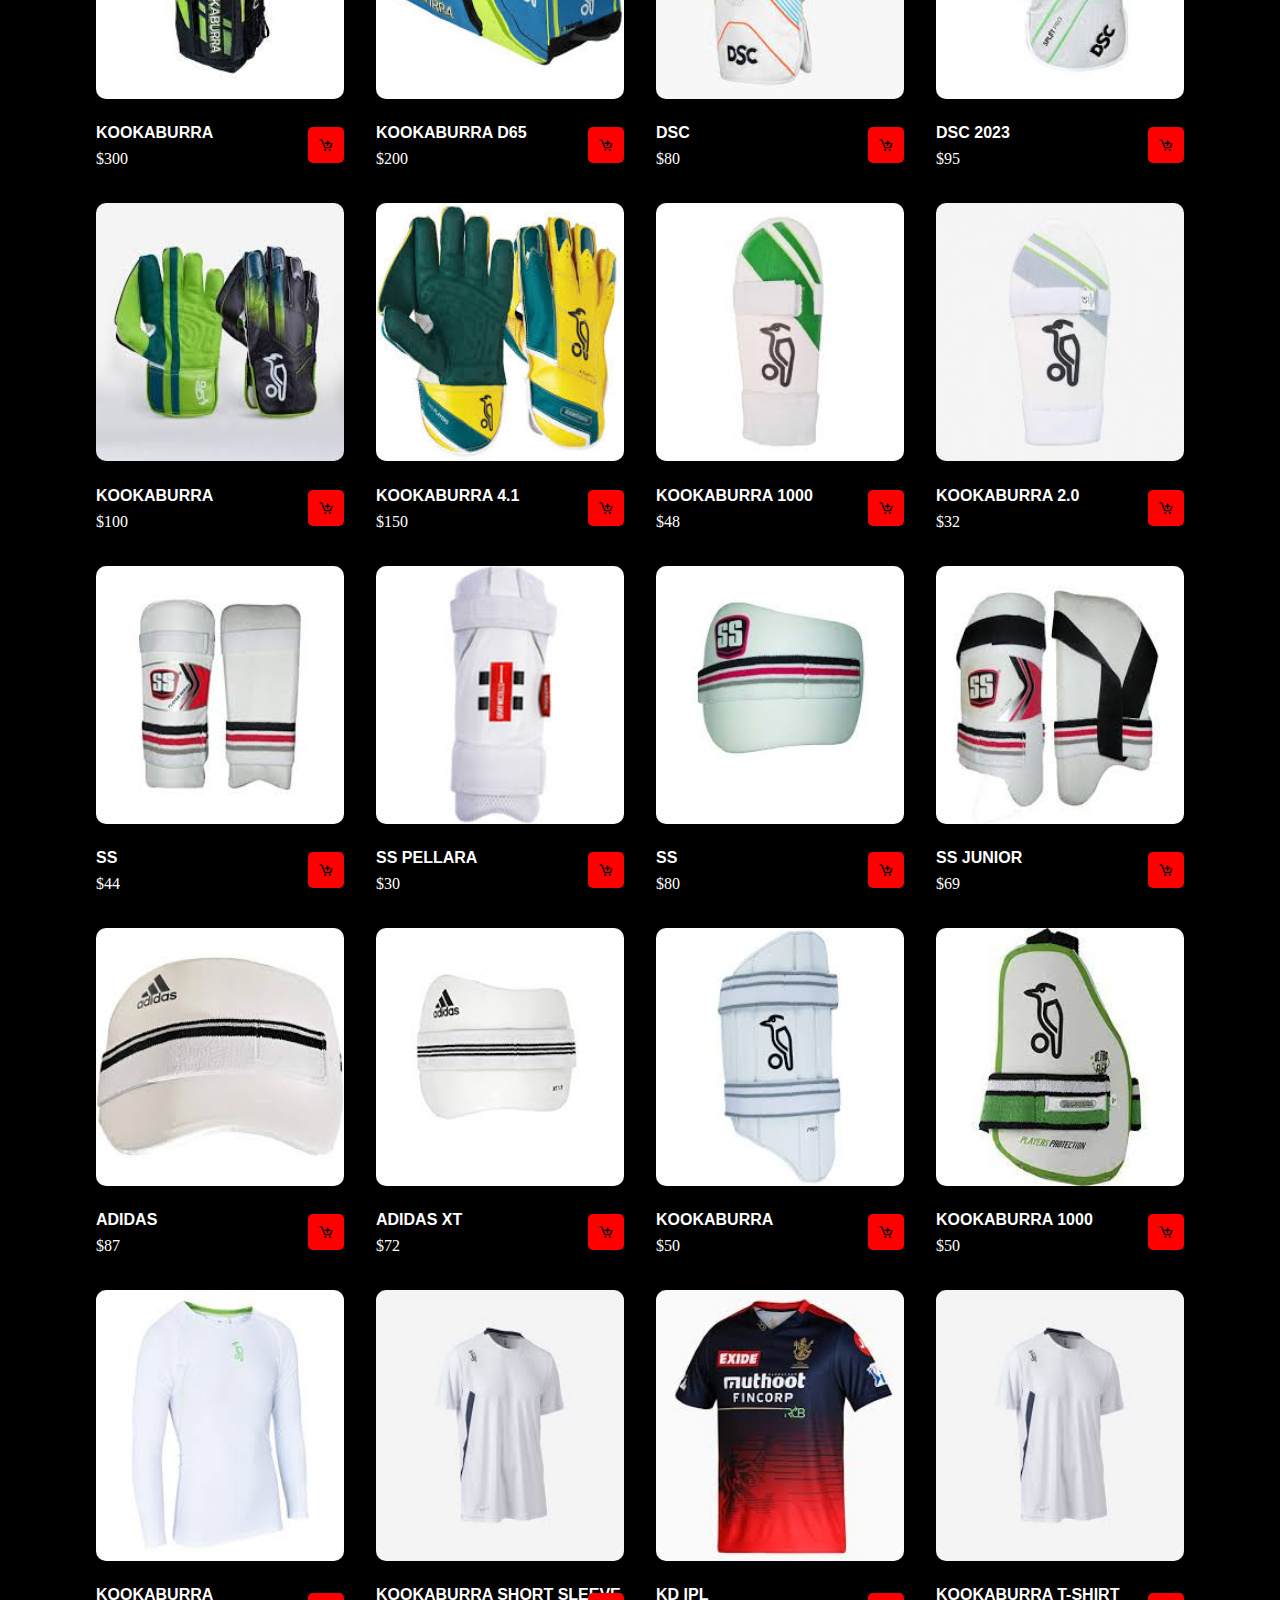
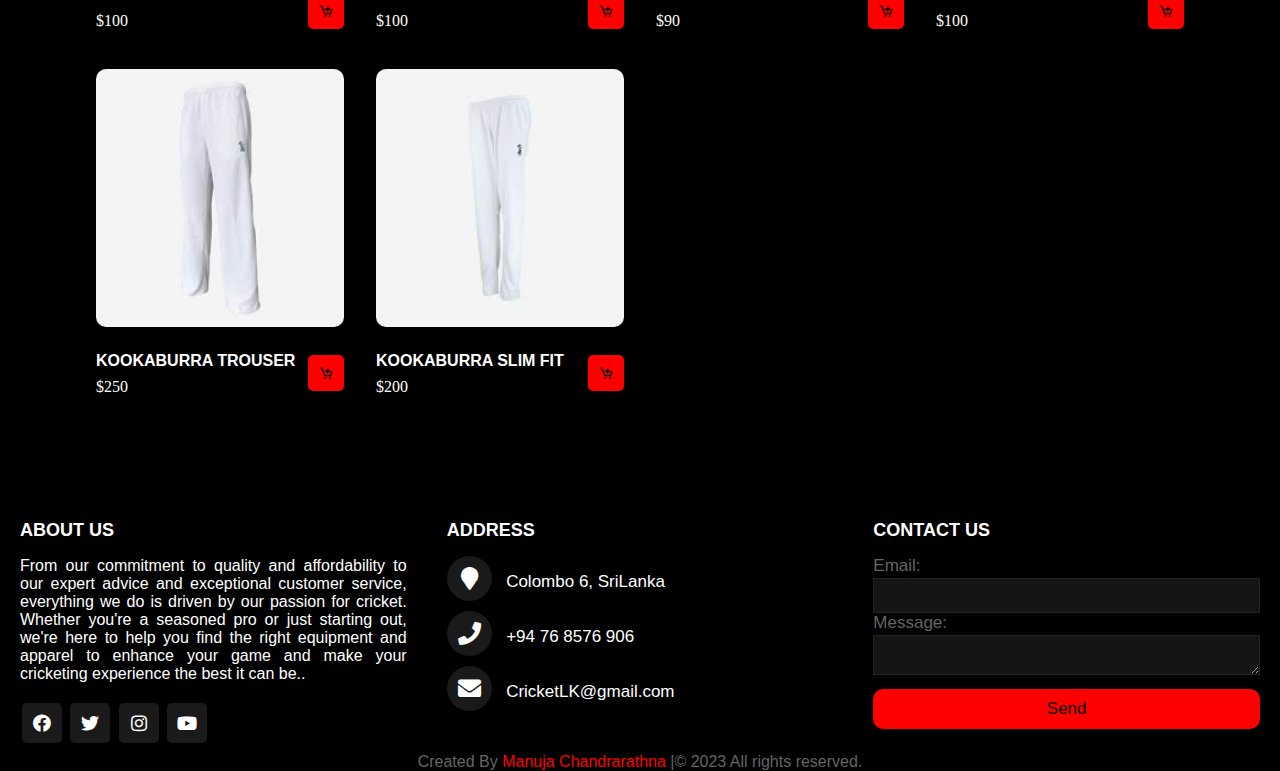
<file: shop.html>
<!DOCTYPE html>
<html lang="en">
  <head>
    <meta charset="UTF-8" />
    <meta http-equiv="X-UA-Compatible" content="IE=edge" />
    <meta name="viewport" content="width=device-width, initial-scale=1.0" />
    <title>SHOP CENTER</title>
    <link rel="stylesheet" href="shop.css" />
    <link
      href="https://unpkg.com/boxicons@2.1.4/css/boxicons.min.css"
      rel="stylesheet"
    />
    <link rel="icon" href="/img/pageicon.png" />
    <script src="https://code.jquery.com/jquery-1.10.2.js"></script>
  </head>

  <body>
    <header>
      <div id="nav-placeholder"></div>
    </header>
    <div class="header">
      <div class="nav nv">
        <i class="bx bxs-cart" id="cart-icon" title="cart"></i>

        <div class="cart">
          <h2 class="cart-title">Your Cart</h2>
          <div class="cart-content"></div>

          <!--TOTAL-->
          <div class="total">
            <div class="total-title">Total</div>
            <div id="totalSomething" class="total-price">$0</div>
          </div>

          <!--BUY BUTTON-->
          <button type="button" class="btn-buy">Buy Now</button>

          <!--CART CLOSE-->
          <i class="bx bx-x" id="close-cart"></i>
        </div>
      </div>
    </div>

    <section class="shop-container">
      <div class="shoping-center">
        <h2 class="section-title">Shopping</h2>
        <h2 class="section-title" id="section-title-center">Center</h2>
      </div>

      <div class="shop-content">
        <!--box 1-->
        <div class="product-box">
          <img src="img/bat1.jpg" alt="" class="product-img" />
          <h2 class="product-title">Adidas Pellara 5.0</h2>
          <span class="price">$250</span>
          <i class="bx bx-cart-add add-cart"></i>
        </div>

        <!--box 2-->
        <div class="product-box">
          <img src="img/bat2.jpg" alt="" class="product-img" />
          <h2 class="product-title">Adidas Pellara 4.0</h2>
          <span class="price">$255</span>
          <i class="bx bx-cart-add add-cart"></i>
        </div>

        <!--box 3-->
        <div class="product-box">
          <img src="img/bat3.jpg" alt="" class="product-img" />
          <h2 class="product-title">MRF Legend VK 18 2.0</h2>
          <span class="price">$155</span>
          <i class="bx bx-cart-add add-cart"></i>
        </div>

        <!--box 4-->
        <div class="product-box">
          <img src="img/bat4.jpeg" alt="" class="product-img" />
          <h2 class="product-title">MRF Legend VK 18 1.0</h2>
          <span class="price">$300</span>
          <i class="bx bx-cart-add add-cart"></i>
        </div>

        <!--box 5-->
        <div class="product-box">
          <img src="img/bat5.jpeg" alt="" class="product-img" />
          <h2 class="product-title">Kookaburra Ghost</h2>
          <span class="price">$200</span>
          <i class="bx bx-cart-add add-cart"></i>
        </div>

        <!--box 6-->
        <div class="product-box">
          <img src="img/bat6.jpeg" alt="" class="product-img" />
          <h2 class="product-title">Kookaburra Kahuna</h2>
          <span class="price">$100</span>
          <i class="bx bx-cart-add add-cart"></i>
        </div>

        <!--box 7-->
        <div class="product-box">
          <img src="img/bat7.jpeg" alt="" class="product-img" />
          <h2 class="product-title">Hammer CANNON XL</h2>
          <span class="price">$90</span>
          <i class="bx bx-cart-add add-cart"></i>
        </div>

        <!--box 8-->
        <div class="product-box">
          <img src="img/bat8.jpeg" alt="" class="product-img" />
          <h2 class="product-title">Hammer CANNON</h2>
          <span class="price">$190</span>
          <i class="bx bx-cart-add add-cart"></i>
        </div>

        <!--box 9-->
        <div class="product-box">
          <img src="img/bat9.jpg" alt="" class="product-img" />
          <h2 class="product-title">SS SKY</h2>
          <span class="price">$300</span>
          <i class="bx bx-cart-add add-cart"></i>
        </div>

        <!--box 10-->
        <div class="product-box">
          <img src="img/bat10.jpeg" alt="" class="product-img" />
          <h2 class="product-title">SS TON</h2>
          <span class="price">$140</span>
          <i class="bx bx-cart-add add-cart"></i>
        </div>

        <!--box 11-->
        <div class="product-box">
          <img src="img/bat11.jpeg" alt="" class="product-img" />
          <h2 class="product-title">New Balance DC PRO</h2>
          <span class="price">$153</span>
          <i class="bx bx-cart-add add-cart"></i>
        </div>

        <!--box 12-->
        <div class="product-box">
          <img src="img/bat12.jpeg" alt="" class="product-img" />
          <h2 class="product-title">New Balance DC</h2>
          <span class="price">$198</span>
          <i class="bx bx-cart-add add-cart"></i>
        </div>

        <!--box 13-->
        <div class="product-box">
          <img src="img/ball1.jpeg" alt="" class="product-img" />
          <h2 class="product-title">Hammer Core Red</h2>
          <span class="price">$44</span>
          <i class="bx bx-cart-add add-cart"></i>
        </div>

        <!--box 14-->
        <div class="product-box">
          <img src="img/ball2.jpeg" alt="" class="product-img" />
          <h2 class="product-title">Hammer Core White</h2>
          <span class="price">$65</span>
          <i class="bx bx-cart-add add-cart"></i>
        </div>

        <!--box 15-->
        <div class="product-box">
          <img src="img/ball3.jpeg" alt="" class="product-img" />
          <h2 class="product-title">SG Red</h2>
          <span class="price">$60</span>
          <i class="bx bx-cart-add add-cart"></i>
        </div>

        <!--box 16-->
        <div class="product-box">
          <img src="img/ball4.jpeg" alt="" class="product-img" />
          <h2 class="product-title">SG Pink</h2>
          <span class="price">$25</span>
          <i class="bx bx-cart-add add-cart"></i>
        </div>

        <!--box 17-->
        <div class="product-box">
          <img src="img/ball5.jpeg" alt="" class="product-img" />
          <h2 class="product-title">Atlas Tennis</h2>
          <span class="price">$32</span>
          <i class="bx bx-cart-add add-cart"></i>
        </div>

        <!--box 18-->
        <div class="product-box">
          <img src="img/ball6.jpeg" alt="" class="product-img" />
          <h2 class="product-title">Nivia Tennis</h2>
          <span class="price">$25</span>
          <i class="bx bx-cart-add add-cart"></i>
        </div>

        <!--box 19-->
        <div class="product-box">
          <img src="img/ball7.jpeg" alt="" class="product-img" />
          <h2 class="product-title">CA Supreme White</h2>
          <span class="price">$20</span>
          <i class="bx bx-cart-add add-cart"></i>
        </div>

        <!--box 20-->
        <div class="product-box">
          <img src="img/ball8.jpeg" alt="" class="product-img" />
          <h2 class="product-title">CA Supreme Red</h2>
          <span class="price">$42</span>
          <i class="bx bx-cart-add add-cart"></i>
        </div>

        <!--box 21-->
        <div class="product-box">
          <img src="img/ball9.jpeg" alt="" class="product-img" />
          <h2 class="product-title">Trainning Pink</h2>
          <span class="price">$30</span>
          <i class="bx bx-cart-add add-cart"></i>
        </div>

        <!--box 22-->
        <div class="product-box">
          <img src="img/ball10.jpeg" alt="" class="product-img" />
          <h2 class="product-title">Trainning Yellow</h2>
          <span class="price">$50</span>
          <i class="bx bx-cart-add add-cart"></i>
        </div>

        <!--box 23-->
        <div class="product-box">
          <img src="img/shoe1.jpeg" alt="" class="product-img" />
          <h2 class="product-title">Adidas Vector</h2>
          <span class="price">$60</span>
          <i class="bx bx-cart-add add-cart"></i>
        </div>

        <!--box 24-->
        <div class="product-box">
          <img src="img/shoe2.jpeg" alt="" class="product-img" />
          <h2 class="product-title">Adidas 22YDS</h2>
          <span class="price">$50</span>
          <i class="bx bx-cart-add add-cart"></i>
        </div>

        <!--box 25-->
        <div class="product-box">
          <img src="img/shoe3.jpeg" alt="" class="product-img" />
          <h2 class="product-title">Kookaburra KC</h2>
          <span class="price">$45</span>
          <i class="bx bx-cart-add add-cart"></i>
        </div>

        <!--box 26-->
        <div class="product-box">
          <img src="img/shoe4.jpeg" alt="" class="product-img" />
          <h2 class="product-title">Kookaburra KC 3.0</h2>
          <span class="price">$50</span>
          <i class="bx bx-cart-add add-cart"></i>
        </div>

        <!--box 27-->
        <div class="product-box">
          <img src="img/shoe5.jpeg" alt="" class="product-img" />
          <h2 class="product-title">Puma 22.2</h2>
          <span class="price">$55</span>
          <i class="bx bx-cart-add add-cart"></i>
        </div>

        <!--box 28-->
        <div class="product-box">
          <img src="img/shoe6.jpeg" alt="" class="product-img" />
          <h2 class="product-title">Puma One8 22 FH VK</h2>
          <span class="price">$58</span>
          <i class="bx bx-cart-add add-cart"></i>
        </div>

        <!--box 29-->
        <div class="product-box">
          <img src="img/g1.jpeg" alt="" class="product-img" />
          <h2 class="product-title">Kookaburra 4.1</h2>
          <span class="price">$20</span>
          <i class="bx bx-cart-add add-cart"></i>
        </div>

        <!--box 30-->
        <div class="product-box">
          <img src="img/g2.jpeg" alt="" class="product-img" />
          <h2 class="product-title">Kookaburra 4.5</h2>
          <span class="price">$25</span>
          <i class="bx bx-cart-add add-cart"></i>
        </div>

        <!--box 31-->
        <div class="product-box">
          <img src="img/g3.jpeg" alt="" class="product-img" />
          <h2 class="product-title">MRF Genius Elite</h2>
          <span class="price">$55</span>
          <i class="bx bx-cart-add add-cart"></i>
        </div>

        <!--box 32-->
        <div class="product-box">
          <img src="img/g4.jpeg" alt="" class="product-img" />
          <h2 class="product-title">MRF Genius</h2>
          <span class="price">$56</span>
          <i class="bx bx-cart-add add-cart"></i>
        </div>

        <!--box 33-->
        <div class="product-box">
          <img src="img/g5.jpeg" alt="" class="product-img" />
          <h2 class="product-title">New Balance</h2>
          <span class="price">$60</span>
          <i class="bx bx-cart-add add-cart"></i>
        </div>

        <!--box 34-->
        <div class="product-box">
          <img src="img/g6.jpeg" alt="" class="product-img" />
          <h2 class="product-title">New Balance TC</h2>
          <span class="price">$66</span>
          <i class="bx bx-cart-add add-cart"></i>
        </div>

        <!--box 35-->
        <div class="product-box">
          <img src="img/pad1.jpeg" alt="" class="product-img" />
          <h2 class="product-title">DSC CONDOR</h2>
          <span class="price">$70</span>
          <i class="bx bx-cart-add add-cart"></i>
        </div>

        <!--box 36-->
        <div class="product-box">
          <img src="img/pad2.jpeg" alt="" class="product-img" />
          <h2 class="product-title">DSC CONDOR Motion</h2>
          <span class="price">$80</span>
          <i class="bx bx-cart-add add-cart"></i>
        </div>

        <!--box 37-->
        <div class="product-box">
          <img src="img/pad3.jpeg" alt="" class="product-img" />
          <h2 class="product-title">Hammer Core</h2>
          <span class="price">$68</span>
          <i class="bx bx-cart-add add-cart"></i>
        </div>

        <!--box 38-->
        <div class="product-box">
          <img src="img/pad4.jpeg" alt="" class="product-img" />
          <h2 class="product-title">Hammer Core youth</h2>
          <span class="price">$98</span>
          <i class="bx bx-cart-add add-cart"></i>
        </div>

        <!--box 39-->
        <div class="product-box">
          <img src="img/pad5.jpeg" alt="" class="product-img" />
          <h2 class="product-title">SS CULBLITE</h2>
          <span class="price">$110</span>
          <i class="bx bx-cart-add add-cart"></i>
        </div>

        <!--box 40-->
        <div class="product-box">
          <img src="img/pad6.jpeg" alt="" class="product-img" />
          <h2 class="product-title">SS</h2>
          <span class="price">$105</span>
          <i class="bx bx-cart-add add-cart"></i>
        </div>

        <!--box 41-->
        <div class="product-box">
          <img src="img/hel1.jpeg" alt="" class="product-img" />
          <h2 class="product-title">Shrey Armor</h2>
          <span class="price">$220</span>
          <i class="bx bx-cart-add add-cart"></i>
        </div>

        <!--box 42-->
        <div class="product-box">
          <img src="img/hel2.jpeg" alt="" class="product-img" />
          <h2 class="product-title">Shrey Match</h2>
          <span class="price">$210</span>
          <i class="bx bx-cart-add add-cart"></i>
        </div>

        <!--box 43-->
        <div class="product-box">
          <img src="img/hel3.jpeg" alt="" class="product-img" />
          <h2 class="product-title">Shrey STAR</h2>
          <span class="price">$250</span>
          <i class="bx bx-cart-add add-cart"></i>
        </div>

        <!--box 44-->
        <div class="product-box">
          <img src="img/hel4.jpeg" alt="" class="product-img" />
          <h2 class="product-title">Shrey Master</h2>
          <span class="price">$200</span>
          <i class="bx bx-cart-add add-cart"></i>
        </div>

        <!--box 45-->
        <div class="product-box">
          <img src="img/bag1.jpeg" alt="" class="product-img" />
          <h2 class="product-title">Adidas INCURZA</h2>
          <span class="price">$311</span>
          <i class="bx bx-cart-add add-cart"></i>
        </div>

        <!--box 46-->
        <div class="product-box">
          <img src="img/bag2.jpeg" alt="" class="product-img" />
          <h2 class="product-title">Adidas INCURZA 6.0</h2>
          <span class="price">$200</span>
          <i class="bx bx-cart-add add-cart"></i>
        </div>

        <!--box 47-->
        <div class="product-box">
          <img src="img/bag3.jpeg" alt="" class="product-img" />
          <h2 class="product-title">New Balance</h2>
          <span class="price">$244</span>
          <i class="bx bx-cart-add add-cart"></i>
        </div>

        <!--box 48-->
        <div class="product-box">
          <img src="img/bag4.jpeg" alt="" class="product-img" />
          <h2 class="product-title">New Balance DC 1080</h2>
          <span class="price">$350</span>
          <i class="bx bx-cart-add add-cart"></i>
        </div>

        <!--box 49-->
        <div class="product-box">
          <img src="img/bag5.jpeg" alt="" class="product-img" />
          <h2 class="product-title">Kookaburra</h2>
          <span class="price">$300</span>
          <i class="bx bx-cart-add add-cart"></i>
        </div>

        <!--box 50-->
        <div class="product-box">
          <img src="img/bag6.jpeg" alt="" class="product-img" />
          <h2 class="product-title">Kookaburra D65</h2>
          <span class="price">$200</span>
          <i class="bx bx-cart-add add-cart"></i>
        </div>

        <!--box 51-->
        <div class="product-box">
          <img src="img/keep1.jpeg" alt="" class="product-img" />
          <h2 class="product-title">DSC</h2>
          <span class="price">$80</span>
          <i class="bx bx-cart-add add-cart"></i>
        </div>

        <!--box 52-->
        <div class="product-box">
          <img src="img/keep2.jpeg" alt="" class="product-img" />
          <h2 class="product-title">DSC 2023</h2>
          <span class="price">$95</span>
          <i class="bx bx-cart-add add-cart"></i>
        </div>

        <!--box 53-->
        <div class="product-box">
          <img src="img/keep3.jpeg" alt="" class="product-img" />
          <h2 class="product-title">Kookaburra</h2>
          <span class="price">$100</span>
          <i class="bx bx-cart-add add-cart"></i>
        </div>

        <!--box 54-->
        <div class="product-box">
          <img src="img/keep4.jpeg" alt="" class="product-img" />
          <h2 class="product-title">Kookaburra 4.1</h2>
          <span class="price">$150</span>
          <i class="bx bx-cart-add add-cart"></i>
        </div>

        <!--box 55-->
        <div class="product-box">
          <img src="img/arm1.jpeg" alt="" class="product-img" />
          <h2 class="product-title">Kookaburra 1000</h2>
          <span class="price">$48</span>
          <i class="bx bx-cart-add add-cart"></i>
        </div>

        <!--box 56-->
        <div class="product-box">
          <img src="img/arm2.jpeg" alt="" class="product-img" />
          <h2 class="product-title">Kookaburra 2.0</h2>
          <span class="price">$32</span>
          <i class="bx bx-cart-add add-cart"></i>
        </div>

        <!--box 57-->
        <div class="product-box">
          <img src="img/arm3.jpeg" alt="" class="product-img" />
          <h2 class="product-title">SS</h2>
          <span class="price">$44</span>
          <i class="bx bx-cart-add add-cart"></i>
        </div>

        <!--box 58-->
        <div class="product-box">
          <img src="img/arm4.jpeg" alt="" class="product-img" />
          <h2 class="product-title">SS Pellara</h2>
          <span class="price">$30</span>
          <i class="bx bx-cart-add add-cart"></i>
        </div>

        <!--box 59-->
        <div class="product-box">
          <img src="img/che1.jpeg" alt="" class="product-img" />
          <h2 class="product-title">SS</h2>
          <span class="price">$80</span>
          <i class="bx bx-cart-add add-cart"></i>
        </div>

        <!--box 60-->
        <div class="product-box">
          <img src="img/che2.jpeg" alt="" class="product-img" />
          <h2 class="product-title">SS Junior</h2>
          <span class="price">$69</span>
          <i class="bx bx-cart-add add-cart"></i>
        </div>

        <!--box 61-->
        <div class="product-box">
          <img src="img/che3.jpeg" alt="" class="product-img" />
          <h2 class="product-title">Adidas</h2>
          <span class="price">$87</span>
          <i class="bx bx-cart-add add-cart"></i>
        </div>

        <!--box 62-->
        <div class="product-box">
          <img src="img/che4.jpeg" alt="" class="product-img" />
          <h2 class="product-title">Adidas XT</h2>
          <span class="price">$72</span>
          <i class="bx bx-cart-add add-cart"></i>
        </div>

        <!--box 63-->
        <div class="product-box">
          <img src="img/thi1.jpeg" alt="" class="product-img" />
          <h2 class="product-title">Kookaburra</h2>
          <span class="price">$50</span>
          <i class="bx bx-cart-add add-cart"></i>
        </div>

        <!--box 64-->
        <div class="product-box">
          <img src="img/thi2.jpeg" alt="" class="product-img" />
          <h2 class="product-title">Kookaburra 1000</h2>
          <span class="price">$50</span>
          <i class="bx bx-cart-add add-cart"></i>
        </div>

        <!--box 65-->
        <div class="product-box">
          <img src="img/t1.jpeg" alt="" class="product-img" />
          <h2 class="product-title">Kookaburra</h2>
          <span class="price">$100</span>
          <i class="bx bx-cart-add add-cart"></i>
        </div>

        <!--box 66-->
        <div class="product-box">
          <img src="img/t2.jpeg" alt="" class="product-img" />
          <h2 class="product-title">Kookaburra short sleeve</h2>
          <span class="price">$100</span>
          <i class="bx bx-cart-add add-cart"></i>
        </div>

        <!--box 67-->
        <div class="product-box">
          <img src="img/t3.jpeg" alt="" class="product-img" />
          <h2 class="product-title">KD IPL</h2>
          <span class="price">$90</span>
          <i class="bx bx-cart-add add-cart"></i>
        </div>

        <!--box 68-->
        <div class="product-box">
          <img src="img/t4.jpeg" alt="" class="product-img" />
          <h2 class="product-title">Kookaburra t-shirt</h2>
          <span class="price">$100</span>
          <i class="bx bx-cart-add add-cart"></i>
        </div>

        <!--box 69-->
        <div class="product-box">
          <img src="img/b1.jpeg" alt="" class="product-img" />
          <h2 class="product-title">Kookaburra trouser</h2>
          <span class="price">$250</span>
          <i class="bx bx-cart-add add-cart"></i>
        </div>

        <!--box 70-->
        <div class="product-box">
          <img src="img/b2.jpeg" alt="" class="product-img" />
          <h2 class="product-title">Kookaburra slim fit</h2>
          <span class="price">$200</span>
          <i class="bx bx-cart-add add-cart"></i>
        </div>
      </div>
    </section>

    <button onclick="GotoTop()" id="go-up" title="Go to top">
      <i class="bx bx-chevrons-up up-arrow"></i>
    </button>

    <div id="footer-placeholder"></div>
    <script>
      function checkOut() {
        window.open("checkout.html", "_self");
      }

      $(function () {
        $("#nav-placeholder").load("navbar.html");
      });

      $(function () {
        $("#footer-placeholder").load("footer.html");
      });

      // Get the button
      let mybutton = document.getElementById("go-up");

      // When the user scrolls down 20px from the top of the document, show the button
      window.onscroll = function () {
        scrollFunction();
      };

      function scrollFunction() {
        if (
          document.body.scrollTop > 20 ||
          document.documentElement.scrollTop > 20
        ) {
          mybutton.style.display = "block";
        } else {
          mybutton.style.display = "none";
        }
      }

      // When the user clicks on the button, scroll to the top of the document
      function GotoTop() {
        document.body.scrollTop = 0;
        document.documentElement.scrollTop = 0;
      }
    </script>
    <script src="js/Main.js"></script>
  </body>
</html>
</file>
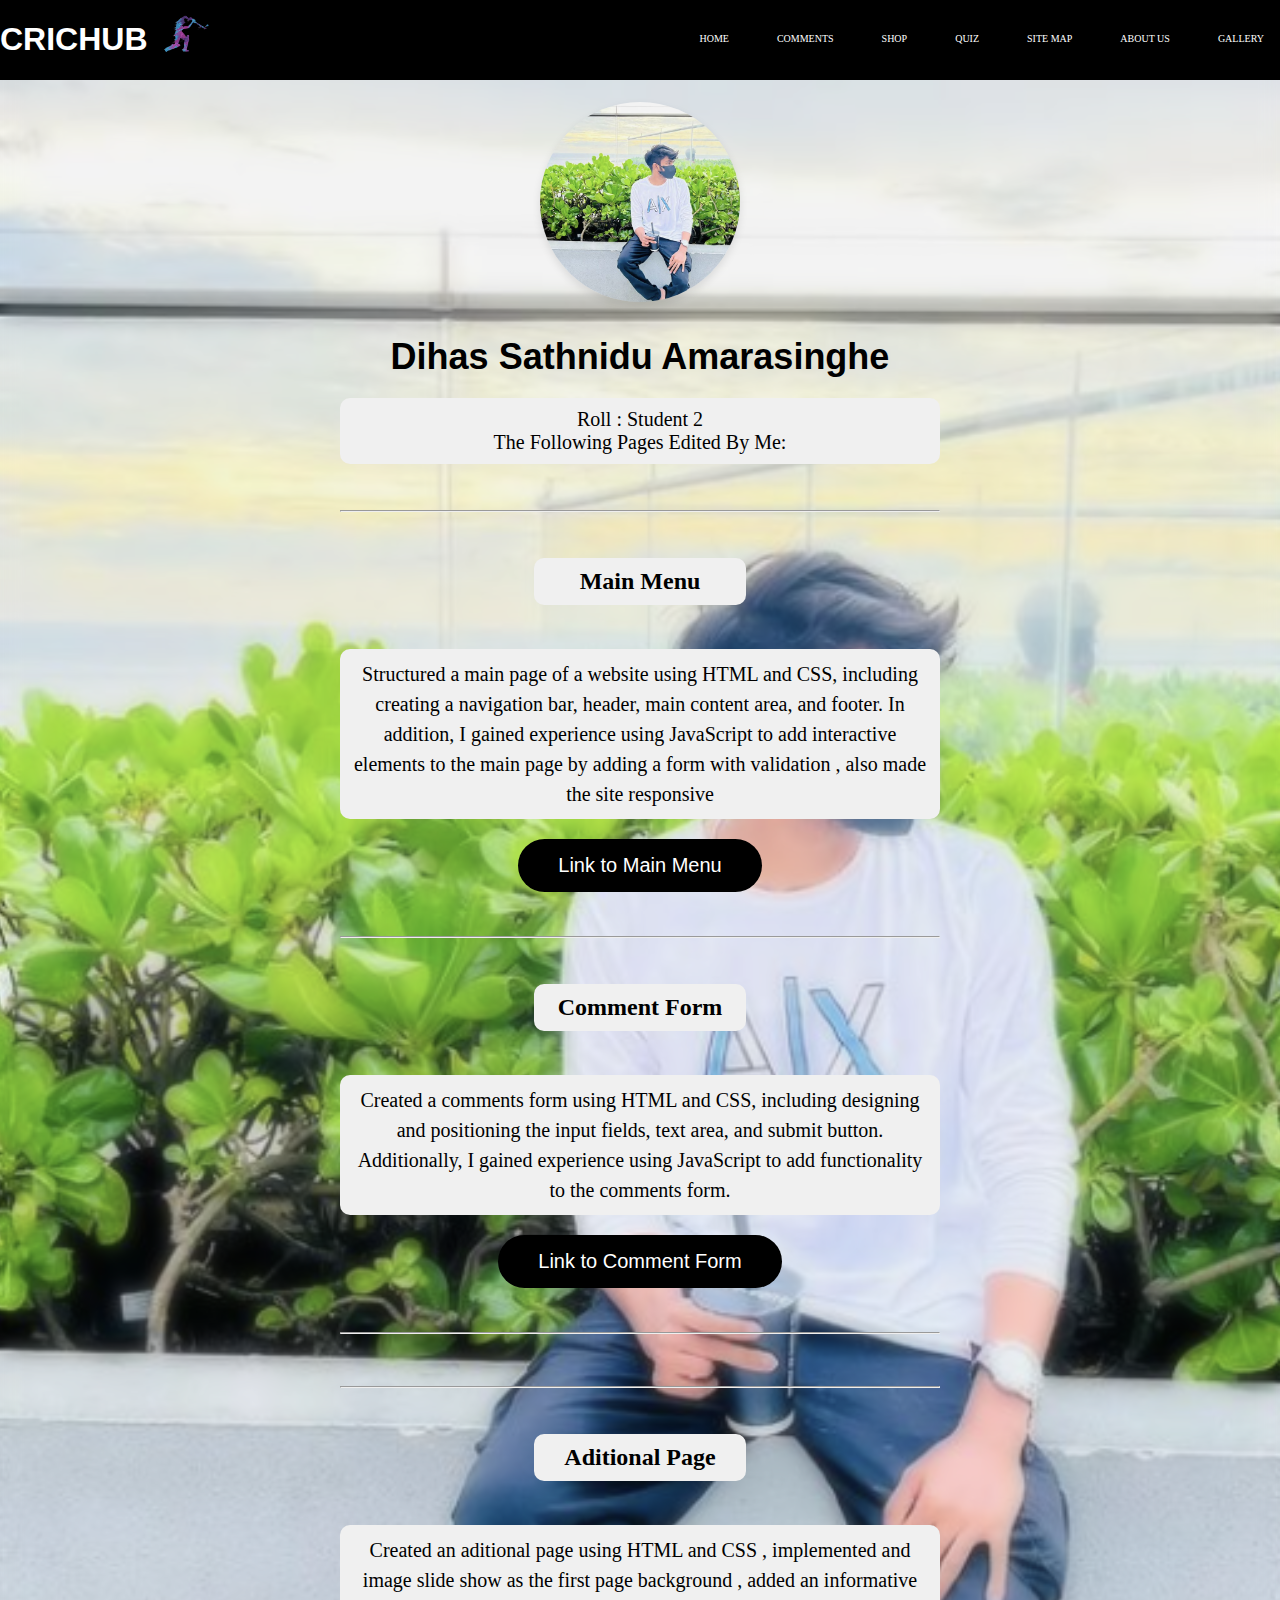
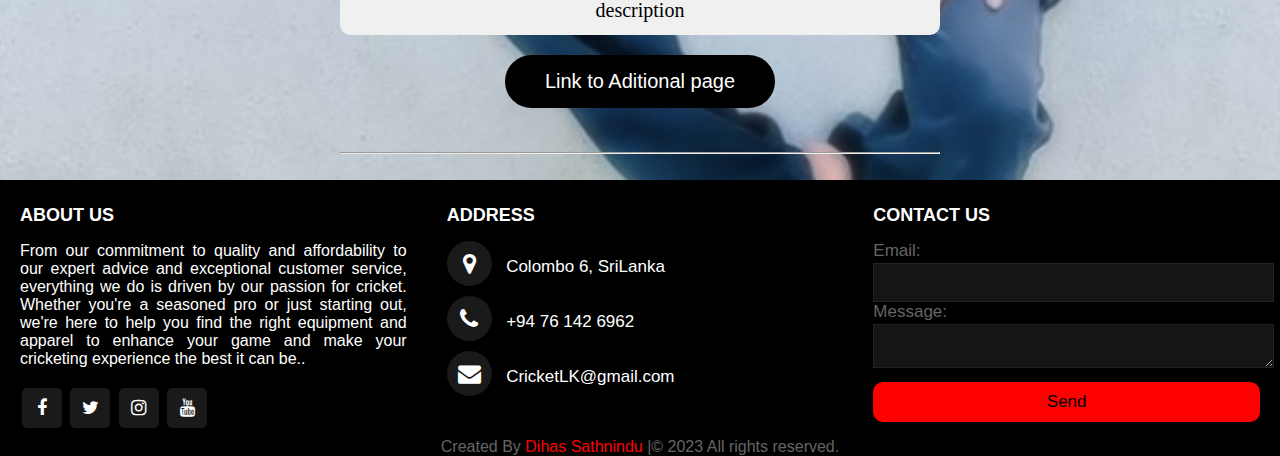
<file: Student2Info.html>
<!DOCTYPE html>
<html lang="en">
<head>
    <meta charset="UTF-8">
    <meta http-equiv="X-UA-Compatible" content="IE=edge">
    <meta name="viewport" content="width=device-width, initial-scale=1.0">
    <title>Page editor</title>
    <link rel="stylesheet" href="navbar.css">
    <link rel="stylesheet" href="https://cdnjs.cloudflare.com/ajax/libs/font-awesome/4.7.0/css/font-awesome.min.css">
    <link rel="stylesheet" href="footer.css">
    <link rel="stylesheet" href="Student2Info.css">
    <link href="https://fonts.googleapis.com/css?family=Roboto" rel="stylesheet">
    <link href="https://fonts.googleapis.com/css?family=Lato" rel="stylesheet">
    <link href="https://fonts.googleapis.com/css?family=Montserrat" rel="stylesheet">
    <link rel="preconnect" href="https://fonts.gstatic.com">
    <link href="https://fonts.googleapis.com/css2?family=Lobster&display=swap" rel="stylesheet">
    <link rel="icon" type="image/png" href="images/pageicon.png">
</head>
<body>
    <header>
        <div class="container">
            <h1 class="logo"> CRICHUB
            </h1><img src="logo3.png" class="logoimage" alt="logo">
        </div>
        <input type="checkbox" id="nav_toggle" class="nav_toggle">
        <nav>
            <ul class="navbar">
                <li><a href="student2.html">Home</a></li>
                <li><a href="comments.html">Comments</a></li>
                <li><a href="shop.html">Shop</a></li>
                <li><a href="quiz.html">Quiz</a></li>
                <li><a href="site_map">Site Map</a></li>
                <li><a href="#About_us">About Us</a></li>
                <li><a href="#gallery">Gallery</a></li>
            </ul>
        </nav>
        <label for="nav_toggle" class="nav_toogle_label">
            <span class="checkbox"></span>
        </label>
    </header> <br><br><br><br>
    
	<div class="info-container">
        <div class="profile-pic-container">
            <img class="profile-pic" src="images/dp.png" alt="Your Profile Picture">
        </div>
		
		<h1 class="info-name">Dihas Sathnidu Amarasinghe</h1>
		<p class="description">Roll : Student 2 <br>
		The Following Pages Edited By Me:</p>
        <br><hr><br>
    
        <p class="info-description">Main Menu</p>
        <p class="info-contact" style="line-height: 1.5;"> Structured a main page of a website using HTML and CSS, including creating a navigation bar, header, main content area, and footer.

            In addition, I gained experience using JavaScript to add interactive elements to the main page by adding a form with validation , also made the site responsive </p>
        <a href="student2.html">
            <button class="back-button">Link to Main Menu</button><br><br>

        </a>
        <br><hr><br>
        <p class="info-description">Comment Form</p>
        <p class="info-contact" style="line-height: 1.5;"> Created a comments form using HTML and CSS, including designing and positioning the input fields, text area, and submit button.

            Additionally, I gained experience using JavaScript to add functionality to the comments form.</p>
        <a href="comments.html">
            <button class="back-button">Link to Comment Form</button><br><br>
        </a>
        <br><hr><br>
        <br><hr><br>
        <p class="info-description">Aditional Page</p>
        <p class="info-contact" style="line-height: 1.5;"> Created an aditional page using HTML and CSS , implemented and image slide show as the first page background , added an informative description </p>
        <a href="personal.html">
            <button class="back-button">Link to Aditional page </button><br><br>
        </a>
        <br><hr><br>
        </div>
      
        
        

   


    <footer>
        <div class="footer-content">
            <div class="first box">
                <h2>About us</h2>
                <div class="content">
                    <p>From our commitment to quality and affordability to our expert advice and exceptional customer service, everything we do is driven by our passion for cricket. Whether you're a seasoned pro or just starting out, we're here to help you find the right equipment and apparel to enhance your game and make your cricketing experience the best it can be..</p>
                    <div class="social">
                        <a href="#"><span class="fa fa-facebook-f"></span></a>
                        <a href="#"><span class="fa fa-twitter"></span></a>
                        <a href="#"><span class="fa fa-instagram"></span></a>
                        <a href="#"><span class="fa fa-youtube"></span></a>
                    </div>
                </div>
            </div>

            <div class="second box">
                <h2>Address</h2>
                <div class="content">
                    <div class="place">
                        <span class="fa fa-map-marker"></span>
                        <span class="text">Colombo 6, SriLanka</span>
                    </div>
                    <div class="phone">
                        <span class="fa fa-phone"></span>
                        <span class="text">+94 76 142 6962</span>
                    </div>
                    <div class="email">
                        <span class="fa fa-envelope"></span>
                        <span class="text">CricketLK@gmail.com</span>
                    </div>
                </div>
            </div>
            <div class="third box">
                <h2>Contact us</h2>
                <div class="content">
                    <form action="#">
                        <div class="email">
                            <div class="text">Email:</div>
                            <input type="email">
                        </div>
                        <div class="msg">
                            <div class="text">Message:</div>
                            <textarea cols="25" rows="2" ></textarea>

                        </div>
                        <div class="btn">
                            <button type="submit" id="sumbit">Send</button>
                        </div>
                    </form>
                </div>
            </div>
            </div>
            <div class="under">
                <div class="center">
                    <span class="credit">Created By <a href="#">Dihas Sathnindu</a> | </span>
                    <span>&#169; 2023 All rights reserved.</span>
                </div>
            </div>
        
    </footer>
    <script src="student2.js"></script>
    
</body>
</html>
</file>
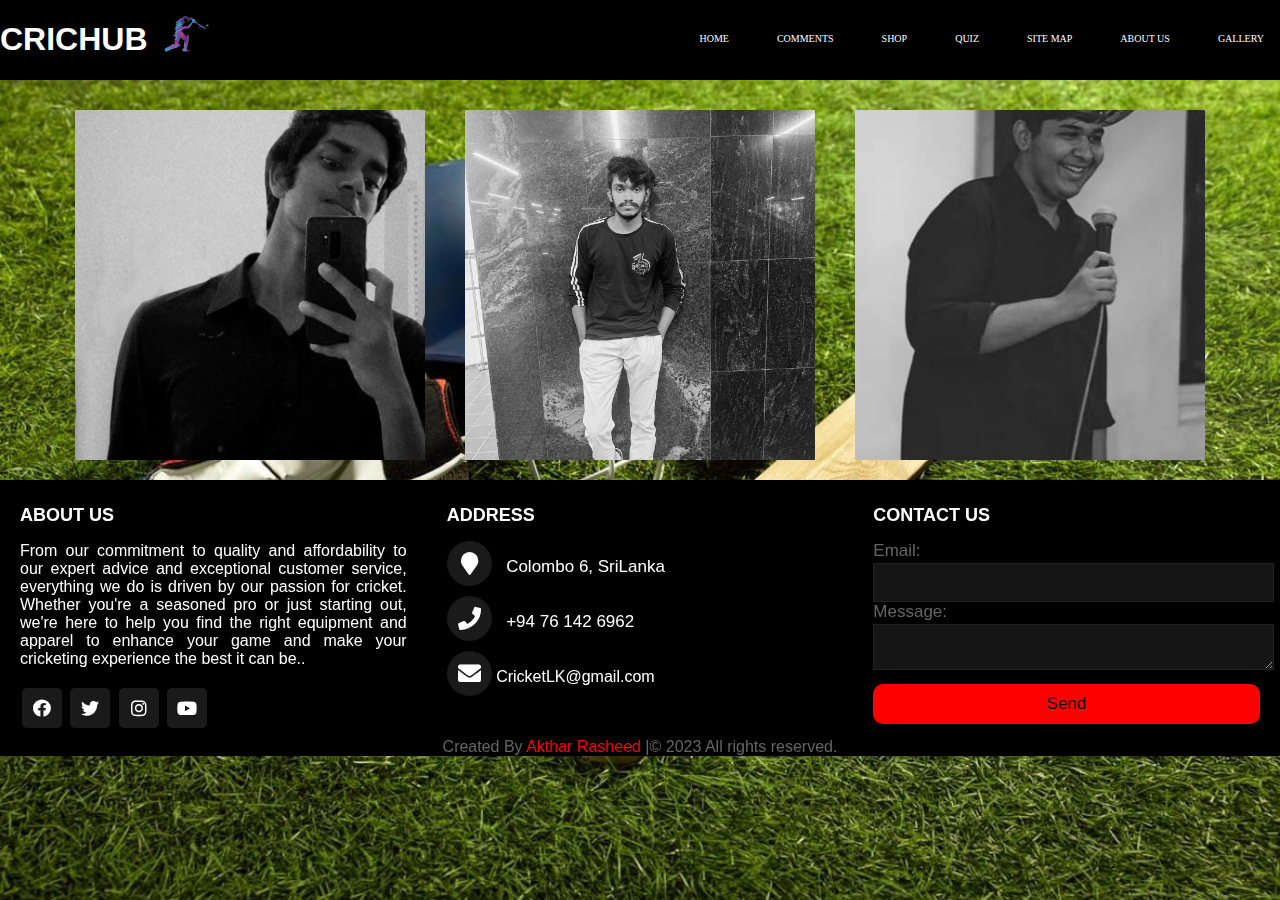
<file: student_details.html>
<!DOCTYPE html>
<html lang="en">
<head>
    <meta charset="UTF-8">
    <meta http-equiv="X-UA-Compatible" content="IE=edge">
    <meta name="viewport" content="width=device-width, initial-scale=1.0">
    <title>Student Details</title>
    <link rel="stylesheet" href="https://cdnjs.cloudflare.com/ajax/libs/font-awesome/5.15.3/css/all.min.css"/>
    <link rel="stylesheet" href="student_details.css">
    <link rel="stylesheet" href="navbar.css">
    <link rel="stylesheet" href="footer.css">
    <link rel="icon" type="image/png" href="img/pageicon.png"/>
</head>
<body>
  <header>
    <div class="container">
        <h1 class="logo">CRICHUB
        </h1><img src="img/logo.png" class="logoimage">
    </div>
    <input type="checkbox" id="nav_toggle"class="nav_toggle">
    <nav>
      <ul class="navbar">
        <li><a href="student2.html" >Home</a></li>
        <li><a href="comments.html">Comments</a></li>
        <li><a href="shop.html">Shop</a></li>
        <li><a href="quiz.html">Quiz</a></li>
        <li><a href="#site_map">Site Map</a></li>
        <li><a href="student_details.html">About Us</a></li>
        <li><a href="#gallery">Gallery</a></li>
      </ul>
    </nav>
    <label for="nav_toggle" class="nav_toggle_label">
        <span class="checkbox"></span>
    </label>
  </header>
  <br><br><br><br><br>


  <div class="flex-container">  
    <div class="box">
      <div class="image_box">
        <img src="img/1.jpg" alt="Image of Manuja" />
      </div>
      <div class="content">
        <div>
          <h2> Manuja </h2>
          <p>
            Name: Manuja Chandrarathna<br />
            Role: Student 1 
          </p>
        </div>
      </div>
    </div>
  <div class="box">
      <div class="image_box">
        <img src="img/2.jpg" alt="Image of Dihas" />
      </div>
      <div class="content">
        <div>
          <h2> Dihas </h2>
          <p>
            Name: Dihas Sathnindu <br />
            Role: Student 2
          </p>
        </div>
      </div>
    </div>
    <div class="box">
      <div class="image_box">
        <img src="img/3.jpg" alt="Image of Akthar" />
      </div>
      <div class="content">
        <div>
          <h2> Akthar </h2>
          <p>
            Name: Akthar Rasheed <br />
            Role: Student 3
          </p> 
        </div>
      </div>
    </div>
  </div>
    <footer>
      <div class="footer-content">
        <div class="first box">
          <h2>About us</h2>
          <div class="content">
              <p>From our commitment to quality and affordability to our expert advice and exceptional customer service, everything we do is driven by our passion for cricket. Whether you're a seasoned pro or just starting out, we're here to help you find the right equipment and apparel to enhance your game and make your cricketing experience the best it can be..</p>
              <div class="social">
                  <a href="https://www.facebook.com/" target="_blank"><span <i class="fab fa-facebook"></i></span></a>
                  <a href="https://twitter.com/" target="_blank"><span <i class="fab fa-twitter"></i></span></a>
                  <a href="https://www.instagram.com/" target="_blank"><span <i class="fab fa-instagram"></i></span></a>
                  <a href="https://www.youtube.com/" target="_blank"><span <i class="fab fa-youtube"></i></span></a>
              </div>
          </div>
        </div>
        <div class="second box">
          <h2>Address</h2>
          <div class="content">
              <div class="place">
                  <span class="fa fa-map-marker"></span>
                  <span class="text">Colombo 6, SriLanka</span>
              </div>
              <div class="phone">
                  <span class="fa fa-phone"></span>
                  <span class="text">+94 76 142 6962</span>
              </div>
              <div class="email">
                  <span class="fa fa-envelope"></span>
                  <a>CricketLK@gmail.com</a>
              </div>
          </div>
      </div>
        <div class="third box">
          <h2>Contact us</h2>
          <div class="content">
            <form action="#">
            <div class="email">
              <div class="text">Email:</div>
                <input type="email" required>
              </div>
              <div class="msg">
                <div class="text">Message:</div>
                  <textarea cols="25" rows="2" required></textarea>
                </div>
                <div class="btn">
                  <button type="submit">Send</button>
                </div>
            </form>
            </div>
          </div>
        </div>
        <div class="under">
          <div class="center">
              <span class="credit">Created By <a href="akthar-editor-page.html">Akthar Rasheed</a> | </span>
              <span>&#169; 2023 All rights reserved.</span>
          </div>
      </div>
      </div>
    </footer>

</body>
</html>
</file>
<file: presentation.css>
body {
  margin: 4rem;
  background-color: black;
  transform: scale(0.94);
  animation: scale 3s forwards cubic-bezier(0.5, 1, 0.89, 1);
}

@keyframes scale {
  100% {
    transform: scale(1);
  }
}

.title {
  text-align: center;
}

.title span {
  position: relative;
  display: inline-block;
  font-size: 6rem;
  color: #757575;
  font-family: "Times New Roman", Times, serif;
  text-transform: uppercase;
  margin-top: 2rem;
  animation: flip 2s;
  animation-delay: calc(0.2s * var(--i));
}

@keyframes flip {
  0%,
  80% {
    transform: rotateY(360deg);
  }
}

.center {
  display: flex;
  justify-content: center;
  padding: 1rem;
  margin-top: 10%;
}

.card {
  box-shadow: 0 4px 8px 0 rgb(94, 94, 94);
  transition: 0.3s;
  width: 50%;
  padding: 1rem;
  margin: 1.5rem;
  background-color: red;
  color: black;
  animation-name: anime;
  animation-duration: 3s;
  animation-fill-mode: forwards;
  border-radius: 10px;
}

@keyframes anime {
  from {
    opacity: 0%;
    transform: rotateY(0turn);
  }

  to {
    opacity: 100%;
    transform: rotateY(1turn);
  }
}

.container {
  padding: 2px 16px;
  text-align: center;
  margin-bottom: 1rem;
}

.container p {
  padding: 0;
  position: absolute;
  bottom: 0;
  left: 0.5rem;
}

@media (max-width: 1080px) {
  .center {
    padding: 5rem;
  }
}
</file>
<file: additional.css>
* {
  font-family: "Roboto", sans-serif;
  scroll-behavior: smooth;
  text-decoration: none;
}

body {
  background-color: black;
  animation-name: anime;
  animation-duration: 1s;
  animation-fill-mode: forwards;
}

@keyframes anime {
  from {
    opacity: 0%;
    transform: skewX(100deg, 100deg);
  }

  to {
    opacity: 100%;
    transform: skewX(0deg, 0deg);
  }
}

.background-slider {
  overflow: hidden;
  width: auto;
  height: 80vh;
  position: relative;
}

.background-slider .slide {
  position: absolute;
  top: 0;
  left: 0;
  width: 100%;
  margin-top: 4.5rem;
  height: 100%;
  background-size: cover;
  background-position: center;
  animation: background-slider 12.5s infinite;
}

.background-slider .slide:nth-child(1) {
  background-image: url("img/sanga/san1.jpg");
  animation-delay: 0s;
}

.background-slider .slide:nth-child(2) {
  background-image: url("img/sanga/san6.webp");
  animation-delay: -2.5s;
}

.background-slider .slide:nth-child(3) {
  background-image: url("img/sanga/san3.jpg");
  animation-delay: -5s;
}

.background-slider .slide:nth-child(4) {
  background-image: url("img/sanga/san4.jpg");
  animation-delay: -7.5s;
}

.background-slider .slide:nth-child(5) {
  background-image: url("img/sanga/san5.jpg");
  animation-delay: -10s;
}

@keyframes background-slider {
  0%,
  16%,
  100% {
    transform: translateX(0);
    animation-timing-function: ease;
  }
  20% {
    transform: translateX(-100%);
    animation-timing-function: step-end;
  }
  96% {
    transform: translateX(100%);
    animation-timing-function: ease;
  }
}

.aboutinfo {
  background-color: wheat;
  padding: 20px;
  text-align: justify;
  border-radius: 40px;
  margin-top: 5%;
  font-size: 20px;
}
.aboutinfo h1 {
  text-align: center;
  text-transform: capitalize;
}

.sanga-container {
  display: flex;
  flex-direction: row;
  margin-top: 50px;
  background-color: #f0f0f0;
  margin-bottom: 50px;
  padding-bottom: 25px;
}

.left-side {
  width: 75%;
  padding: 20px;
}

.left-side h1 {
  font-size: 40px;
  margin-bottom: 20px;
  text-align: center;
  text-transform: uppercase;
}

.right-side {
  width: 50%;
  display: flex;
  align-items: center;
  padding-left: 10%;
  overflow: hidden;
}

.right-side img {
  width: 300px;
  height: 300px;
  object-fit: cover;
  border-radius: 50%;
  box-shadow: 0px 0px 20px rgba(0, 0, 0, 0.3);
}
.right-side img:hover {
  transform: scale(1.1);
  filter: brightness(110%);
}
.key-info-grid {
  display: grid;
  grid-template-columns: repeat(2, minmax(0, 1fr));
  grid-gap: 20px;
  margin-top: 30px;
}

.key-info-grid div {
  background-color: #f0f0f0;
  padding: 20px;
  border-radius: 20px;
  box-shadow: 0px 0px 20px rgba(0, 0, 0, 0.3);
  transition: all 0.3s ease;
  display: flex;
  flex-direction: column;
  align-items: center;
  justify-content: center;
}

.key-info-grid div:hover {
  transform: translateY(-5px);
  box-shadow: 0px 5px 20px rgba(0, 0, 0, 0.5);
}

.key-info-grid div h2 {
  margin: 0;
  font-size: 20px;
  text-align: center;
}

.key-info-grid div p {
  margin: 10px 0 0;
  font-size: 18px;
  font-weight: bold;
  text-align: center;
}

.about-social button {
  background-color: black;
  color: white;
  height: 40px;
  width: 120px;
  border: none;
  cursor: pointer;
  margin-left: 8px;
  transition: opacity 0.2s;
  vertical-align: top;
  border-radius: 10px;
  transition: 300ms;
}
.about-social button:hover {
  background-color: red;
}
.about-social button:active {
  opacity: 0.5;
}
.about-social {
  margin-bottom: 30px;
  display: block;
  width: 90%;
  height: fit-content;
  border: 1px solid #ccc;
  padding: 20px;
  text-align: justify;
  font-size: 20px;
  margin-left: 3%;
  background-color: #f0f0f0;
}
.about-social h2 {
  text-align: center;
}
.social-buttons {
  display: flex;
  justify-content: center;
  align-items: center;
}
.conclusion {
  margin-bottom: 30px;
  display: block;
  width: 90%;
  height: fit-content;
  border: 1px solid #ccc;
  padding: 20px;
  text-align: justify;
  font-size: 20px;
  margin-left: 3%;
  background-color: #f0f0f0;
}
.conclusion h2 {
  text-align: center;
}
.conclusion button {
  background-color: black;
  color: white;
  border: none;
  border-radius: 5px;
  padding: 10px;
  padding-left: 10px;
  padding-right: 10px;
  cursor: pointer;
  margin-right: 8px;
  transition: 300ms ease-in-out;
}
.conclusion button:hover {
  background-color: red;
  opacity: 0.8;
}
.conclusion button:active {
  opacity: 0.5;
}
.backtotop {
  display: flex;
  justify-content: center;
  align-items: center;
}
@media only screen and (max-width: 600px) {
  .right-side {
    width: 20%;
    display: flex;
    align-items: center;
    overflow: hidden;
    padding: 0;
  }
}
</file>
<file: navbar.css>
.container {
    display: inline-flex;
}
.logo{
    font-family:"Monstserrat",sans-serif;
    color: white;
    display: inline-flex;
}
.logoimage{
    width: 70px;
    height: 70px;
    display: inline-flex;
}
header{
    background:black;
    text-align: center;
    position: fixed;
    width: 100%;
    top: 0;
    left: 0;
    z-index: 999;
}
nav{
    position: absolute;
    text-align:left;;
    top:100%;
    left:0;
    background-color:black;
    width: 100%;
    transform: scale(1,0);
    transform-origin: top;
    transition: transform 0.4s ease-in-out;
}
nav ul{
    margin: 0;
    padding: 0;
    list-style: none;
}
nav li{
    margin-bottom: 1em;
    margin-left: 1em;
    list-style: none;
}
nav a{
    color: white
    ;
    text-decoration: none;
    font-size: 10px;
    text-transform: uppercase;;
    padding: 10px;
    opacity: 0;
    transition: opacity 0.1s ease-in-out ;
}
nav a:hover{
    color: orange;

}
.nav_toggle:checked~nav{
    transform: scale(1,1);   
}
.nav_toggle{
    display: none;
}
.checkbox{
    color:white;
    position: absolute;
    top:0;
    left: 10px;
    margin-top: 35px;
    margin-left: 1em;
    height: 100%;
    display: flex;
    align-items: center;
}
.checkbox,
.checkbox::before,
.checkbox::after{
    display: block;
    background:white;
    height: 2px;
    width:2em;
    border-radius:2px;
}
.checkbox::before,
.checkbox::after{
    content: "";
    position: absolute;
}
.checkbox::before{
    bottom:8px
}
.checkbox::after{
    top:8px
}
.nav_toggle:checked~nav a{
    opacity: 1;
    transition: opacity 0.25s ease-in-out 0.25s;
}
@media screen and (min-width: 850px){
    .img_logo{
        justify-content: flex-start;
    }
    .checkbox {
        display: none;
    }
    header{
        display:grid;
        grid-template-columns: 1fr auto minmax(600px,3fr) 1fr;
    }
    .logo{
        grid-column: 2/ 1;
    }
    nav{
        all: unset;
        grid-column: 3/ 6;
        display: flex;
        justify-content: flex-end;
        align-items: center;
    }
    nav ul{
        display: flex;
    }
    nav li{
        margin-top: 10px;

        
    }
    nav a {
        opacity: 1;
        position: relative;
        padding: 14px 16px;
        transition: background-color 0.3s;
    }
    nav a.active{
        border-radius: 10%;
        background-color:red;
    }
    nav a.active:hover{
        color: black;
        background-color: orange;
        border-radius: 10%;
    }
    nav a::before{
        content: '';
        display: block;
        height: 5px;
        background:gray;
        position: absolute;
        left: 0;
        right: 0;
        bottom: -0.75em;
        transform:scale(0,1);
        transition: transform ease-in-out 250ms ;
    }
    nav a:hover::before{
        transform:scale(1,1);
    }
}
</file>
<file: akthar-editor-page.css>
body{
    background-image: url("img/bg3.jpg");
    background-repeat: no-repeat;
    background-attachment: fixed;
    background-position: center;
    background-size: cover;
  }

  .photo{
	position:relative;
	right:300px;
	margin-top: 50px;
	top: 0px;
	width: 400px;
	height: 600px;
	object-fit: cover;
	margin-bottom: 100px;
}

.list{
	padding:10px;
}

.info{
    color: wheat;
	position: relative;
	left:700px;
	top:100px;
	font-size: 20px;
	padding:20px;
	width:fit-content;
	float: left;
}
</file>
<file: footer.css>
body{
    margin: 0;
}
footer{
    position: relative;
    bottom:0px;
    width: 100%;
    background: black;
    color: white;
    font-family: 'Poppins',sans-serif;
    right: 0;
}
.footer-content{
    display:flex;
    margin-top: 60px;
    margin-top: 0;
}
.footer-content .box{
    flex-basis: 50%;
    padding: 10px 20px;
    color: white;
}
.social a span{
    color: white;
}
.box h2{
    font-size:1.125rem;
    font-weight: 600;
    text-transform: uppercase;
}
.box content{
    margin: 20px 0 0 0;
    position: relative;
}
.first .content p{
    text-align: justify;
}
.first  .content .social{
    margin: 20px 0 0 0;
}
.first .content .social a{
    padding: 0 2px;
}
.first .content .social a span{
    height: 40px;
    width: 40px;
    background: #1a1a1a;
    line-height: 40px;
    text-align:center ;
    font-size: 18px;
    border-radius: 5px;
    transition: 300ms ;
}
.first .content .social a span:hover{
    background: red;

}
.second .content .fa{
    font-size: 1.4375rem;
    background: #1a1a1a;
    height: 45px;
    width: 45px;
    line-height: 45px;
    text-align: center;
    border-radius: 50%;
    transition: 300ms;
    cursor: pointer;
}
.second .content .fa:hover{
    background: red;
}
.second .content .text{
    font-size: 1.0625rem;
    font-weight: 500;
    padding-left: 10px;
}
.second .content .phone{
    margin: 10px 0;
}
.third form .text{
    font-size: 1.0625rem;
    margin-bottom: 2px;
    color: #656565;
}
.thrid form ,text{
    font-size: 1.0625rem;
    margin-bottom:2px;
    color: #656565;
}
.thrid form .msg{
    margin-top: 10px;
}
.third form input, .third form textarea{
    width:100%;
    font-size:1.0625rem;
    background: #151515;
    padding-left: 10px;
    border:1px solid #222222;
}
.third form input:focus
.third form textarea:focus{
    outline-color: #3498db;
}
.third form input{
    height:35px;
    color: white;
}
.third form input:focus,
.third form textarea:focus{
    outline-color: #3498db;
}
.third form input {
    height:35px;
}
.third form .btn{
    margin-top: 10px;
}
.third form .btn button{
    height:40px;
    width:100%;
    border: none;
    outline: none;
    background: red;
    border-radius: 10px;
    font-size: 1.0625rem;
    font-weight: 500;
    cursor: pointer;
    transition: 300ms;
}
.third form .btn button:hover{
    background: orange;
    color: white;
    border-radius: 10px;
}
.under center{
    padding: 5px;
    font-size: 0.9375rem;
    background: #151515;
  }
  .under .center span{
    color: #656565;
  }
  .under .center a{
    color: red;
    text-decoration: none;
  }
  .under .center a:hover{
    text-decoration: underline;
  }
  .center{
	  display:flex;
	  justify-content:center;
	  align-items: center;
  }
  
  @media screen and (max-width: 900px) {
    footer{
      position: relati;
      bottom: 0;
      left: 0;
      right: 0;
    }
    .footer-content{
      flex-wrap: wrap;
      flex-direction: column;
    }
    .footer-content .box{
      margin: 5px 0;
    }

  }

  @media screen and (max-width: 500px){
    .center{
        flex-direction: column;
    }
  }
  textarea{
    color: white;
  }
</file>
<file: checkout.css>
body {
  background-color: #211d1d;
  font-family: sans-serif;
  font-size: 17px;
  padding: 8px;
}

.card {
  box-shadow: 0 4px 8px 0 rgb(157, 157, 157);
  transition: 0.3s;
  width: 50%;
  border-radius: 5px;
  background-color: white;
  margin-left: auto;
  margin-right: auto;
  margin-top: 1rem;
  height: 90vh;
  animation-name: anime;
  animation-duration: 3s;
  animation-fill-mode: forwards;
}

@keyframes anime {
  from {
    opacity: 0%;
    transform: skewX(100deg, 100deg);
  }

  to {
    opacity: 100%;
    transform: skewX(0deg, 0deg);
  }
}

* {
  box-sizing: border-box;
}
.center {
  text-align: center;
}

.row {
  display: -ms-flexbox;
  display: flex;
  -ms-flex-wrap: wrap;
  flex-wrap: wrap;
  margin: 0 -16px;
}

.col-25 {
  -ms-flex: 25%;
  flex: 25%;
}

.col-50 {
  -ms-flex: 50%;
  flex: 50%;
}

.col-75 {
  -ms-flex: 75%;
  flex: 75%;
}

.col-25,
.col-50,
.col-75 {
  padding: 0 16px;
}

.container {
  background-color: #cbc8c8;
  padding: 5px 20px 15px 20px;
  border: 1px solid lightgrey;
  border-radius: 3px;
}

input[type="text"] {
  width: 100%;
  margin-bottom: 20px;
  padding: 12px;
  border: 1px solid #ccc;
  border-radius: 3px;
}

label {
  margin-bottom: 10px;
  display: block;
}

.icon-container {
  margin-bottom: 20px;
  padding: 7px 0;
  font-size: 24px;
}

.btn {
  background-color: red;
  color: white;
  padding: 12px;
  margin: 10px 0;
  border: none;
  width: 100%;
  border-radius: 3px;
  cursor: pointer;
  font-size: 17px;
  transition: 0.6s;
}

.btn:hover {
  transition: 0.5s;
  background-color: white;
  color: black;
}

/* The Modal (background) */
.modal {
  display: none; /* Hidden by default */
  position: fixed; /* Stay in place */
  z-index: 1; /* Sit on top */
  left: 0;
  top: 0;
  width: 100%; /* Full width */
  height: 100%; /* Full height */
  overflow: auto; /* Enable scroll if needed */
  background-color: rgb(0, 0, 0); /* Fallback color */
  background-color: rgba(0, 0, 0, 0.4); /* Black w/ opacity */
}

/* popup */
.modal-content {
  background-color: black;
  color: white;
  margin: 15% auto;
  padding: 20px;
  border-radius: 10px;
  width: 40%;
  text-align: center;
  position: relative;
  animation-name: mymove;
  animation-duration: 2s;
}

/* Add Animation */

@keyframes mymove {
  0% {
    top: 100px;
  }
  25% {
    top: 0px;
  }
}

/* The Close Button */
.close {
  color: red;
  float: right;
  font-size: 28px;
  font-weight: bold;
  transition: 0.6s;
}

.close:hover,
.close:focus {
  color: rgb(96, 1, 1);
  text-decoration: none;
  cursor: pointer;
}

a {
  color: #2196f3;
}

hr {
  border: 1px solid lightgrey;
}

@media (max-width: 800px) {
  .row {
    flex-direction: column-reverse;
  }
  .col-25 {
    margin-bottom: 20px;
  }
}
</file>
<file: comments.css>
body {
    font-family: 'Roboto', sans-serif;
    background: url(images/1088620.jpg);
    background-size: cover;
}

.comment-holder {
    max-width: 700px;
    margin: 0 auto;
    background-color: #fff;
    padding: 20px;
    border-radius: 10px;
    box-shadow: 0 0 10px rgba(0, 0, 0, 0.1);
    margin-top: 5%;
    margin-bottom: 5%;
}

.comment-holder > div {
    margin-bottom: 20px;
    border: 1px solid #e0e0e0;
    padding: 15px;
    border-radius: 5px;
}

.Q1-form {
    display: flex;
    justify-content: space-around;
    flex-wrap: wrap;
}

.Q1-text {
    padding-bottom: 50px;
}

.Q1-form input[type="radio"] {
    display: none;
    
}

.Q1-form label {
    display: inline-block;
    width: 30px;
    height: 30px;
    background-color: #eee;
    text-align: center;
    line-height: 30px;
    border-radius: 50%;
    cursor: pointer;
    transition: background-color 0.3s;
    margin-bottom: 5%;

}

.Q1-form input[type="radio"]:checked + .radio-label {
    background-color: #3498db;
    color: #fff;
}


.Q2-content .question2 {
    margin-bottom: 5%;
}

form textarea {
    margin-top: 5%;
    margin-bottom: 5%;
    width: 100%;
    padding: 5px;
    resize: none;
    border: 1px solid #e0e0e0;
    color: black;
}



select {
    width: 100%;
    padding: 5px;
    border: 1px solid #e0e0e0;
}

.form-submit {
    display: flex;
    justify-content: center;
}



.form-submit button {
    padding: 10px 20px;
    background-color: #3498db;
    color: #fff;
    font-size: 16px;
    border: none;
    border-radius: 5px;
    cursor: pointer;
    transition: background-color 0.3s;
}

.form-submit button:hover {
    background-color: blue;
}
.form-submit button:active {
    opacity: 0.7;
}
.thx-container {
    display: flex;
    flex-direction: column;
    justify-content: center;
    align-items: center;
    margin-top: 20px;
  }
  
  .thankyou {
    margin: 25vh;
    padding: 10px;
    width: 30vh;
    background-color: #f0f0f0;
    border-radius: 10px;
    color: black;
    display: flex;
    justify-content: center;
    align-items: center;
    flex-direction: column;
    text-align: center;
  }
</file>
<file: main.css>
*{
    font-family: "Roboto",sans-serif;
}
.main-page {
    display: flex;
    flex-direction: column;
    align-items: center;
    justify-content: center;
    background: url(images/pic1.jpg);
    
    opacity: 1;
    height:100vh;
    width: 100%;
    background-size: cover;
    overflow: hidden;
    background-position: center;
}

.main-page h1 {
    color: #f0f0f0;
}
@media screen and (max-width: 768px) {
    .main-page {
      height: 100%;
      min-height: 100vh;
      background-position: top;
      vertical-align:center;
      object-fit:contain
    }
  }

  .title {
    position: relative;
    background-image: url('path/to/my-image.jpg');
    background-size: cover;
    padding: 50px;
    text-align: center;
 }
 
 .title::before {
    content: '';
    position: absolute;
    top: 0;
    left: 0;
    width: 100%;
    height: 100%;
    background-image: inherit;
    background-size: cover;
    filter: blur(5px);
    z-index: -1;
 }
 
 .title h1 {
    font-family: "Montserrat",sans-serif;
    font-size: 3rem;
    font-weight: bold;
    text-shadow: 0px 0px 10px black;
    margin: 0;
    padding: 0;
    position: relative;
    z-index: 1;
    text-transform: capitalize
 }
 .shop-button {
  text-decoration: none;
 }
 .main-button{
    height:40px;
    width:30%;
    border: none;
    outline: none;
    background:red;
    color: white;
    border-radius: 10px;
    font-size: 1.0625rem;
    font-weight: 500;
    cursor: pointer;
    transition: 300ms;
    display: flex;
    justify-content: center;
    align-items: center;
    margin: auto;
  
 }
 .main-button:hover{
    background: orange;
    color: black;
    border-radius: 10px;
 }
 .main-button:active{
    opacity: 0.5;
 }








.img-grid-text {
    text-align: center;
    margin: 50px 0 30px;
  }
  
  .img-grid-text p {
    font-size: 28px;
    font-weight: bold;
    text-transform: uppercase;
    letter-spacing: 2px;
    color: #333;
    background-color: #f0f0f0;
  }
  
  .image-grid {
    display: grid;
    grid-template-columns: repeat(2, 1fr);
    grid-gap: 20px;
    margin: 0 auto;
    max-width: 1200px;
  }
  
  .image-grid .img1,
  .image-grid .img2,
  .image-grid .img3,
  .image-grid .img4 {
    position: relative;
    overflow: hidden;
    border-radius: 10px;
    box-shadow: 0px 5px 10px rgba(0, 0, 0, 0.2);
  }
  
  .image-grid img {
    width: 100%;
    height: 100%;
    object-fit: cover;
    transition: transform 0.5s ease-in-out;
  }
  
  .image-grid .overlay {
    position: absolute;
    top: 0;
    left: 0;
    width: 100%;
    height: 100%;
    opacity: 0;
    background-color: rgba(0, 0, 0, 0.7);
    transition: opacity 0.5s ease-in-out;
    display: flex;
    justify-content: center;
    align-items: center;
  }
  
  .image-grid .overlay .text {
    color: #fff;
    font-size: 24px;
    font-weight: bold;
    text-align: center;
  }
  
  .image-grid .img1:hover img,
  .image-grid .img2:hover img,
  .image-grid .img3:hover img,
  .image-grid .img4:hover img {
    transform: scale(1.05);
    box-shadow: 0px 10px 20px rgba(0, 0, 0, 0.3);
  }
  
  .image-grid .img1:hover .overlay,
  .image-grid .img2:hover .overlay,
  .image-grid .img3:hover .overlay,
  .image-grid .img4:hover .overlay {
    opacity: 1;
  }
  
  @media screen and (max-width: 768px) {
    .img-grid-text p {
      font-size: 22px;
    }
    .image-grid {
        grid-template-columns: 1fr;
      }
}
  
  


.qoutebox {
    display: grid;
    align-items: right;
    grid-template-columns: repeat(2,2fr);
    grid-gap: 10px;
    width: 100%;
    height: 360px;
    background-color: #f0f0f0;
    
}
.qoute{
    display: grid;
    justify-content: center;
    align-items: right;
    padding-right:0;
    
}
.qoutebox .qoute {
    display: flex;
    flex-direction: column;
    align-items: center;
    justify-content: center;
    font-size: 30px;
    padding-left: 30%;
    text-align: center;
    height: 35%;
    float: left;
    }

.qoutebox .qoutepic {
    height: 35%;
    
   

}
.qoutepic img{
    height: 100%;
    display: inline;
    justify-content: center;
    align-items: center;
    

}

@media only screen and (max-width: 600px) {
    .qoutebox {
      
      width: 100%;
      padding: 0;
      grid-gap: 0;
      max-height: 25%;
      height: auto;
    }
  
    .qoutebox .qoute {
      height: auto;
      padding: 5% 10%;
    }
  
    .qoutebox .qoutepic {
      height: auto;
    }
  
    .qoutepic img {
      margin-right: 0;
      margin-bottom: 10px;
      display: grid;
      justify-content: center;
      float: right;
      width: 85%;
      height: auto;
      margin: 0 0 0 0;
    }
    .qoutepic{
        display: grid;
        justify-content: center;
        align-items: center;
    }
    .qoute p{
      font-size: 18px;
    }
  }

.formbox {
    display: flex;
    flex-direction: column;
    align-items: center;
    justify-content: center;
    background: url(images/img4.jpg);
    height: 500px;
    background-size: cover;
    background-position: center;
}

.formbox h1 {
    color: #f0f0f0;
}
.formbox-content .button {
    border-radius: 10px;
    padding: 10px;
    color: black;
    font-family: Arial, Helvetica, sans-serif;
    background-color:orange;
    display: flex;
    margin:0 auto;
    border-style:none ;
    font-family: 'Roboto',sans-serif;
    transition: 300ms;
}
.formbox-content  a {
    text-decoration: none;
    color: black;
}
.formbox-content .button:hover {
    box-shadow: 5px 5px 10px rgba(0,0,0,0.8) ;
}
.formbox-content .button:active{
    opacity: 0.7;
}
.button{
  display: flex;
  align-items: center;
  flex-direction: column;
  width: fit-content;
}
/* styles for screens with a maximum width of 768px */
@media screen and (max-width: 700px) {
    .formbox {
      height: 400px; /* decrease height for smaller screens */
      text-align: center;
    }
    
    .formbox-content .button {
      font-size: 14px; /* decrease font size for smaller screens */
    }
  }
.msg textarea {
    color: white;
}
</file>
<file: editor.css>
@import url("https://fonts.googleapis.com/css2?family=Roboto+Serif:wght@200&display=swap");

* {
  /* margin: 0%; */
  padding: 0%;
  box-sizing: border-box;
  font-family: "Roboto Serif", serif;
  text-decoration: none;
  scroll-behavior: smooth;
}

::-webkit-scrollbar {
  width: 10px;
}

::-webkit-scrollbar-thumb {
  background: silver;
  border-radius: 5px;
}

::-webkit-scrollbar-thumb:hover {
  background: grey;
}

body {
  background-color: black;
  margin-bottom: 7px;
  animation-name: anime;
  animation-duration: 1s;
  animation-fill-mode: forwards;
}

@keyframes anime {
  from {
    opacity: 0%;
    transform: skewX(100deg, 100deg);
  }

  to {
    opacity: 100%;
    transform: skewX(0deg, 0deg);
  }
}

.header {
  margin-top: 4.5rem;
  width: 100%;
  position: fixed;
  text-align: center;
  background-color: grey;
  color: black;
  font-size: 18px;
  top: 0;
}

/* .first {
  margin-top: 8rem;
} */

.myimg {
  width: 15%;
  height: 5%;
  margin-top: 10rem;
  margin-bottom: 10px;
  border-radius: 50px;
}

hr {
  margin-top: 35px;
  margin-left: 35px;
  margin-right: 35px;
  color: grey;
}

.details {
  text-align: center;
  margin-top: 1.5rem;
  color: silver;
}

.details h2 {
  font-size: 1.5rem;
  margin-bottom: 15px;
  font-weight: 700;
}

.details h4 {
  font-size: 18px;
  margin-bottom: 8px;
  font-weight: 400;
}

.about {
  color: silver;
  text-align: center;
  font-size: 1rem;
  margin-top: 4rem;
}

.about p {
  margin-top: 1rem;
  margin-left: 25%;
  margin-right: 25%;
}

.about h3 {
  text-transform: uppercase;
}

.link-to-presn {
  margin-top: 2rem;
  padding: 10px;
  background-color: silver;
  cursor: pointer;
  transition: 0.6s;
  border: none;
  border-radius: 10px;
  margin-bottom: 4rem;
}

.link-to-presn:hover {
  background-color: white;
  box-shadow: 0 8px 16px 0 grey;
}

#btn {
  color: black;
  font-size: 15px;
  font-weight: 500;
}
</file>
<file: quiz.css>
body{
  background-image: url("img/bg2.jpg");
  background-repeat: no-repeat;
  background-attachment: fixed;
  background-position: center;
  background-size: cover;
}

*{
  margin: 0;
  padding: 0;
  box-sizing: border-box;
  font-family: "Monstserrat",sans-serif;
}

.start,
.rules_box,
.quiz,
.result{
  position: absolute;
  top: 50%;
  left: 50%;
  transform: translate(-50%, -50%);
  box-shadow: black;
}

.rules_box.activeInfo,
.quiz.activeQuiz,
.result.activeResult{
  opacity: 1;
  z-index: 5;
  pointer-events: auto;
  transform: translate(-50%, -50%) scale(1);
}

.start button{
  font-size: 25px;
  font-weight: 500;
  color: white;
  padding: 15px 30px;
  outline: none;
  border: none;
  border-radius: 5px;
  background: black;
  cursor: pointer;
}

.start button:hover{
  background: orangered;
}

.rules_box{
  width: 540px;
  color: white;
  background: black;
  border-radius: 5px;
  transform: translate(-50%, -50%) scale(0.9);
  opacity: 0;
  pointer-events: none;
  transition: all 0.3s ease;
}

.rules_box .rules-title{
  height: 60px;
  width: 100%;
  border-bottom: 1px solid orange;
  display: flex;
  align-items: center;
  padding: 0 30px;
  border-radius: 5px 5px 0 0;
  font-size: 20px;
  font-weight: 600;
}

.rules_box .rules-list{
  padding: 15px 30px;
}

.rules_box .rules-list .rules{
  margin: 5px 0;
  font-size: 17px;
}

.rules_box .rules-list .rules span{
  font-weight: 600;
  color: orangered;
}
.rules_box .other{
  height: 60px;
  display: flex;
  align-items: center;
  justify-content: flex-end;
  padding: 0 30px;
  border-top: 1px solid orange;
}

.rules_box .other button{
  margin: 0 5px;
  height: 40px;
  width: 100px;
  font-size: 16px;
  font-weight: 500;
  cursor: pointer;
  border: none;
  outline: none;
  border-radius: 5px;
  border: 1px solid white;
  transition: all 0.3s ease;
}

.quiz{
  width: 550px;
  background: #fff;
  border-radius: 5px;
  transform: translate(-50%, -50%) scale(0.9);
  opacity: 0;
  pointer-events: none;
  transition: all 0.3s ease;
  color: rgb(1, 1, 43);
}

.quiz header{
  position: relative;
  z-index: 2;
  height: 70px;
  padding: 0 30px;
  background: #fff;
  border-radius: 5px 5px 0 0;
  display: flex;
  align-items: center;
  justify-content: space-between;
  box-shadow: 0px 3px 5px 1px rgba(0,0,0,0.1);
}

.quiz header .quiz-title{
  font-size: 20px;
  font-weight: 600;
}

.quiz header .timer{
  color: black;
  background: lightgreen;
  border: 1px solid black;
  height: 45px;
  padding: 0 8px;
  border-radius: 5px;
  display: flex;
  align-items: center;
  justify-content: space-between;
  width: 145px;
}

.quiz header .timer .time_left{
  font-weight: 400;
  font-size: 17px;
  user-select: none;
}

.quiz header .timer .time{
  font-size: 18px;
  font-weight: 500;
  height: 30px;
  width: 45px;
  color: #fff;
  border-radius: 5px;
  line-height: 30px;
  text-align: center;
  background: #343a40;
  border: 1px solid #343a40;
  user-select: none;
}

.quiz header .timeline{
  position: absolute;
  bottom: 0px;
  left: 0px;
  height: 3px;
  background: red;
}

section{
  padding: 25px 30px 20px 30px;
  background: rgb(120, 126, 212);
}

section .question{
  font-size: 25px;
  font-weight: 600;
}

section .answer_list{
  padding: 20px 0px;
  display: block;   
}

section .answer_list .option{
  background: lightgoldenrodyellow;
  border: 1px solid black;
  border-radius: 5px;
  padding: 8px 15px;
  font-size: 17px;
  margin-bottom: 15px;
  cursor: pointer;
  transition: all 0.3s ease;
  display: flex;
  align-items: center;
  justify-content: space-between;
}

section .answer_list .option:last-child{
  margin-bottom: 0px;
}

section .answer_list .option:hover{
  color: blue;
  background: wheat;
  border: 1px solid whitesmoke;
}

section .answer_list .option.correct{
  color: green;
  background: #d4edda;
  border: 1px solid #c3e6cb;
}

section .answer_list .option.incorrect{
  color: red;
  background: #f8d7da;
  border: 1px solid #f5c6cb;
}

section .answer_list .option.disabled{
  pointer-events: none;
}

section .answer_list .option .icon{
  height: 26px;
  width: 26px;
  border: 2px solid transparent;
  border-radius: 50%;
  text-align: center;
  font-size: 13px;
  pointer-events: none;
  transition: all 0.3s ease;
  line-height: 24px;
}
.answer_list .option .icon.tick{
  color: #23903c;
  border-color: #23903c;
  background: #d4edda;
}

.answer_list .option .icon.cross{
  color: #a42834;
  background: #f8d7da;
  border-color: #a42834;
}

.footer{
  height: 60px;
  padding: 0 30px;
  display: flex;
  align-items: center;
  justify-content: space-between;
  border-top: 1px solid red;
}

.footer .total_question span{
  display: flex;
  user-select: none;
}

.footer .total_question span p{
  font-weight: 500;
  padding: 0 5px;
}

.footer .total_question span p:first-child{
  padding-left: 0px;
}

.footer button{
  height: 40px;
  padding: 0 13px;
  font-size: 18px;
  font-weight: 400;
  cursor: pointer;
  border: none;
  outline: none;
  color: white;
  border-radius: 5px;
  background: royalblue;
  border: 1px solid blue;
  line-height: 10px;
  opacity: 0;
  pointer-events: none;
  transform: scale(0.95);
  transition: all 0.3s ease;
}

.footer button:hover{
  background: blueviolet;
}

.footer button.show{
  opacity: 1;
  pointer-events: auto;
  transform: scale(1);
}

.result{
  background: white;
  border-radius: 5px;
  display: flex;
  padding: 25px 30px;
  width: 450px;
  align-items: center;
  flex-direction: column;
  justify-content: center;
  transform: translate(-50%, -50%) scale(0.9);
  opacity: 0;
  pointer-events: none;
  transition: all 0.3s ease;
}

.result .icon{
  font-size: 100px;
  color: orange;
  margin-bottom: 10px;
}

.result .complete_text{
  font-size: 20px;
  font-weight: 500;
}

.result .score span{
  display: flex;
  margin: 10px 0;
  font-size: 18px;
  font-weight: 500;
}

.result .score span p{
  padding: 0 4px;
  font-weight: 600;
}

.result .other{
  display: flex;
  margin: 20px 0;
}

.result .other button{
  margin: 0 10px;
  height: 45px;
  padding: 0 20px;
  font-size: 18px;
  font-weight: 500;
  cursor: pointer;
  border: none;
  outline: none;
  border-radius: 5px;
  border: 1px solid white;
  transition: all 0.3s ease;
}

.other button.restart{
  color: black;
  background: royalblue;
}

.other button.restart:hover{
  background: blue;
}

.other button.quit{
  color: black;
  background: #fff;
}

.other button.quit:hover{
  color: #fff;
  background: blue;
}
</file>
<file: shop.css>
@import url("https://fonts.googleapis.com/css2?family=Fasthand&display=swap");
@import url("https://fonts.googleapis.com/css2?family=Alex+Brush&display=swap");
@import url("https://fonts.googleapis.com/css2?family=Alex+Brush&family=Rochester&display=swap");

* {
  /* font-family: sans-serif; */
  /* margin: 0; */
  padding: 0;
  scroll-padding-top: 0.5rem;
  scroll-behavior: smooth;
  box-sizing: border-box;
  list-style: none;
  text-decoration: none;
}
img {
  width: 100%;
}

body {
  background-color: black;
  animation-name: anime;
  animation-duration: 1s;
  animation-fill-mode: forwards;
}

@keyframes anime {
  from {
    opacity: 0%;
    transform: skewX(100deg, 100deg);
  }

  to {
    opacity: 100%;
    transform: skewX(0deg, 0deg);
  }
}

/* width */
::-webkit-scrollbar {
  width: 10px;
}

/* Handle */
::-webkit-scrollbar-thumb {
  background: red;
  border-radius: 5px;
}

/* Handle on hover */
::-webkit-scrollbar-thumb:hover {
  background: darkred;
}

.nv {
  margin: auto;
  width: 100%;
  position: fixed;
}

section {
  padding: 6rem;
}

.header {
  position: fixed;
  top: 0;
  left: 0;
  width: 100%;
  z-index: 100;
}

.nav {
  display: flex;
  align-items: end;
  justify-content: end;
  padding: 0;
  margin: 0;
}

#cart-icon {
  background-color: red;
  position: relative;
  margin-top: 82px;
  margin-right: 5px;
  font-size: 2.5rem;
  cursor: pointer;
  color: white;
  padding: 0.5rem;
  border-radius: 10px;
  transition: 0.6s;
}

#cart-icon:hover {
  color: black;
  background-color: white;
  transition: 1s;
}
/*  CART */

.cart {
  position: fixed;
  top: 0;
  right: -100%;
  width: 360px;
  min-height: 100vh;
  padding: 20px;
  margin-top: 80px;
  background-color: #0e0e0e;
  transition: all ease-in-out 0.7s;
  max-height: 150px;
  overflow: auto;
}

.cart.active {
  right: 0;
}

.cart-title {
  color: white;
  text-align: center;
  font-size: 1.5rem;
  font-weight: 600;
  margin-top: 2rem;
}

.cart-box {
  display: grid;
  grid-template-columns: 32% 50% 18%;
  align-items: center;
  gap: 1rem;
  margin-top: 1rem;
}

.cart-img {
  border-radius: 10px;
  width: 100px;
  height: 100px;
  object-fit: contain;
  padding: 10px;
}
.detail-box {
  display: grid;
  row-gap: 0.5rem;
}

.cart-product-title {
  color: white;
  font-size: 1rem;
  text-transform: uppercase;
}

.cart-price {
  color: white;
  font-weight: 500;
}

.cart-quantity {
  border: 1px solid;
  outline-color: grey;
  width: 2rem;
  text-align: center;
  font-size: 1rem;
}

.cart-remove {
  font-size: 24px;
  color: maroon;
  cursor: pointer;
}

.cart-remove:hover {
  color: red;
  transition: 0.5s;
}

.total {
  color: white;
  display: flex;
  justify-content: flex-end;
  border-top: 1px solid;
  margin-top: 1.3rem;
}

.total-title {
  font-size: 1rem;
  font-weight: 600;
}

.total-price {
  margin-left: 0.5rem;
}

.btn-buy {
  display: flex;
  margin: 1.5rem auto 0 auto;
  padding: 12px 20px;
  border: none;
  border-radius: 5px;
  background-color: red;
  color: black;
  font-size: 1rem;
  font-weight: 500;
  cursor: pointer;
  border-bottom: 1px white;
  transition: 0.5s;
}

.btn-buy:hover {
  background-color: white;
  transition: 0.4s;
}

#close-cart {
  color: white;
  position: absolute;
  top: 1rem;
  right: 0.8rem;
  font-size: 2rem;
  cursor: pointer;
}

.shoping-center {
  text-align: center;
}

.section-title {
  font-size: 5rem;
  font-weight: 400;
  margin-bottom: 1.5rem;
  margin-top: 0.5rem;
  color: red;
  font-family: "Alex Brush", sans-serif;
  /* font-family: "Fasthand", sans-serif; */
  /* font-family: "Rochester", sans-serif; */
  display: inline-block;
}
.section-title h2 {
  font-size: 6rem;
}
#section-title-center {
  margin-left: 10px;
  color: rgb(159, 0, 0);
}

.shop {
  color: white;
  margin-top: 2rem;
}

/* shop infor*/
.shop-content {
  display: grid;
  grid-template-columns: repeat(auto-fit, minmax(220px, auto));
  gap: 2rem;
  scroll-behavior: smooth;
}

.product-box {
  position: relative;
  margin-bottom: 0.5rem;
  transition: 0.6s;
}

.product-box:hover {
  color: rgb(159, 0, 0);
  padding: 10px;
  border: 2px solid;
  transition: 0.5s;
  border-radius: 10px;
}

.product-img {
  width: 100%;
  height: 80%;
  margin-bottom: 0.5rem;
  border-radius: 10px;
}
.product-title {
  color: white;
  font-size: 1rem;
  font-weight: 600;
  text-transform: uppercase;
  margin-bottom: 0.5rem;
  font-family: sans-serif;
}
.price {
  color: white;
  font-weight: 500;
}
.add-cart {
  position: absolute;
  bottom: 0;
  right: 0;
  background-color: red;
  color: black;
  padding: 10px;
  cursor: pointer;
  border-radius: 5px;
  margin-left: 10px;
  transition: 0.6s;
}

.add-cart:hover {
  background-color: white;
  transition: 0.5s;
}

#go-up {
  display: none;
  position: fixed;
  bottom: 258px;
  left: 5px;
  z-index: 100;
  font-size: 1rem;
  border: none;
  outline: none;
  background-color: red;
  color: white;
  cursor: pointer;
  padding: 0.5rem;
  border-radius: 10px;
  transition: 1s;
}

#go-up:hover {
  background-color: white;
  transition: 1s;
  color: black;
}

.up-arrow {
  font-size: 2rem;
}

/* responsive */
@media (max-width: 1080px) {
  .nav {
    padding: 15px;
  }
  section {
    padding: 3rem 0 2rem;
  }
  .shop-container {
    margin: 0 auto;
    width: 90%;
  }
  .shop {
    margin-top: 2rem !important;
  }
}

@media (max-width: 400px) {
  .nav {
    padding: 11px;
  }
  .logo {
    font-size: 1rem;
  }
  .cart {
    width: 350px;
  }
}

@media (max-width: 950px) {
  #cart-icon {
    padding: 0.5;
    font-size: 2rem;
    margin-right: 0;
  }
  #go-up {
    padding: 0.5;
    margin-right: 0;
  }
  .up-arrow {
    font-size: 1.5rem;
  }
}

@media (max-width: 850px) {
  #cart-icon {
    padding: 0.5;
    font-size: 1.5rem;
    margin-right: 0;
  }
}

@media (max-width: 360px) {
  .shop {
    margin-top: 1rem !important;
  }
  .cart {
    width: 280px;
  }
}
</file>
<file: Student2Info.css>
body {
	margin: 0 auto;
	background-color: #f0f0f0;
	background-image: url(images/dp.png);
	background-size: cover;
	background-position: center center;
	position: relative;
}

body::before {
	content: '';
	position: absolute;
	top: 0;
	left: 0;
	width: 100%;
	height: 100%;
	background-image: url(images/dp.png);
	background-size: cover;
	background-position: center center;
	filter: blur(10px);
	opacity: 0.5;
	z-index: -1;
}
.info-container {
	max-width: 600px;
	margin: 0 auto;
	text-align: center;
	
}

.profile-pic {
	border-radius: 50%;
	width: 200px;
	height: 200px;
	margin: 30px;
	object-fit: cover;
	box-shadow: 0px 4px 8px rgba(0, 0, 0, 0.1);
	transition: all 0.2s ease-in-out; /* add a smooth transition effect */
}

.profile-pic:hover {
	transform: scale(1.1);
	filter: brightness(110%);
}



.info-name {
    font-family: Arial, sans-serif;
	font-size: 36px;
	margin: 0;
}

.info-description {
	font-size: 24px;
	font-weight: bold;
	margin-top: 20px;
	background-color: #f0f0f0;
	padding: 10px;
	border-radius: 10px;
	width: 12rem;
	display: inline-block;
	justify-content: center;
	align-items: center;

}

.info-contact {
	font-size: 20px;
	margin-top: 20px;
	background-color: #f0f0f0;
	border-radius: 10px;
	padding: 10px;
}
.back-button {
	font-size: 20px;
	padding: 15px 40px;
	background-color: black;
	color: #fff;
	border: none;
	border-radius: 30px;
	transition: background-color 0.3s ease;
  }
.back-button:hover {
background-color: red;
color: black;
}

.description {
	font-size: 20px;
	margin-top: 20px;
	background-color: #f0f0f0;
	border-radius: 10px;
	padding: 10px;
}
</file>
<file: student_details.css>
body{
  background-image: url("img/bg1.jpg");
  background-repeat: no-repeat;
  background-attachment: fixed;
  background-position: center;
  background-size: cover;
}

.flex-container{
  display: flex;
  position: relative;
  align-items: center;
  justify-content: center;
}
  
  .image-description {
    display: none;
    position: absolute;
    bottom: 0;
    left: 0;
    right: 0;
    text-align: center;
    background-color: black;
    color: white;
    padding: 10px;
  }
  
  .flex-container .box:hover {
    z-index: 1;
    transform: scale(1.25);
    box-shadow: 0 25px 40px rgba(0, 0, 0, 0.5);
  }
  
  .flex-container .box .image_box {
    position: relative;
    top: 0;
    left: 0;
    width: 100%;
    height: 100%;
  }

  .flex-container .box {
    position: relative;
    justify-content: center;
    align-items: center;
    width: 350px;
    height: 350px;
    margin: 20px;
    overflow: hidden;
    transition: 0.5s;
  }
  .flex-container .box:hover {
    z-index: 1;
    transform: scale(1.25);
    box-shadow: 0 25px 40px rgba(0, 0, 0, 0.5);
  }
  .flex-container .box .image_box {
    position: relative;
    top: 0;
    left: 0;
    width: 100%;
    height: 100%;
  }
  .flex-container .box .image_box:before {
    content: "";
    position: absolute;
    top: 0;
    left: 0;
    width: 100%;
    height: 100%;
    z-index: 1;
    background: linear-gradient(180deg, white, royalblue);
    mix-blend-mode: multiply;
    opacity: 0;
    transition: 0.5s;
  }
  .flex-container .box:hover .image_box:before {
    opacity: 1;
  }
  .flex-container .box .image_box img {
    position: absolute;
    top: 0;
    left: 0;
    width: 100%;
    height: 100%;
    object-fit: cover;
  }
  .flex-container .box .content {
    position: absolute;
    top: 0;
    left: 0;
    width: 100%;
    height: 100%;
    z-index: 1;
    display: flex;
    padding: 20px;
    margin: -10px;
    align-items: flex-end;
  }
  .flex-container .box .content h2 {
    color: #fff;
    transition: 0.5s;
    text-transform: uppercase;
    margin-bottom: 5px;
    font-size: 20px;
    transform: translateY(200px);
  }
  .flex-container .box:hover .content h2 {
    transform: translateY(0);
    transition-delay: 0.6s;
  }
  .flex-container .box .content p {
    color: #fff;
    transform: translateY(200px);
    transition: 0.5s;
    font-size: 14px;
  }
  .flex-container .box:hover .content p {
    transform: translateY(0);
    transition-delay: 0.7s;
  }
</file>
